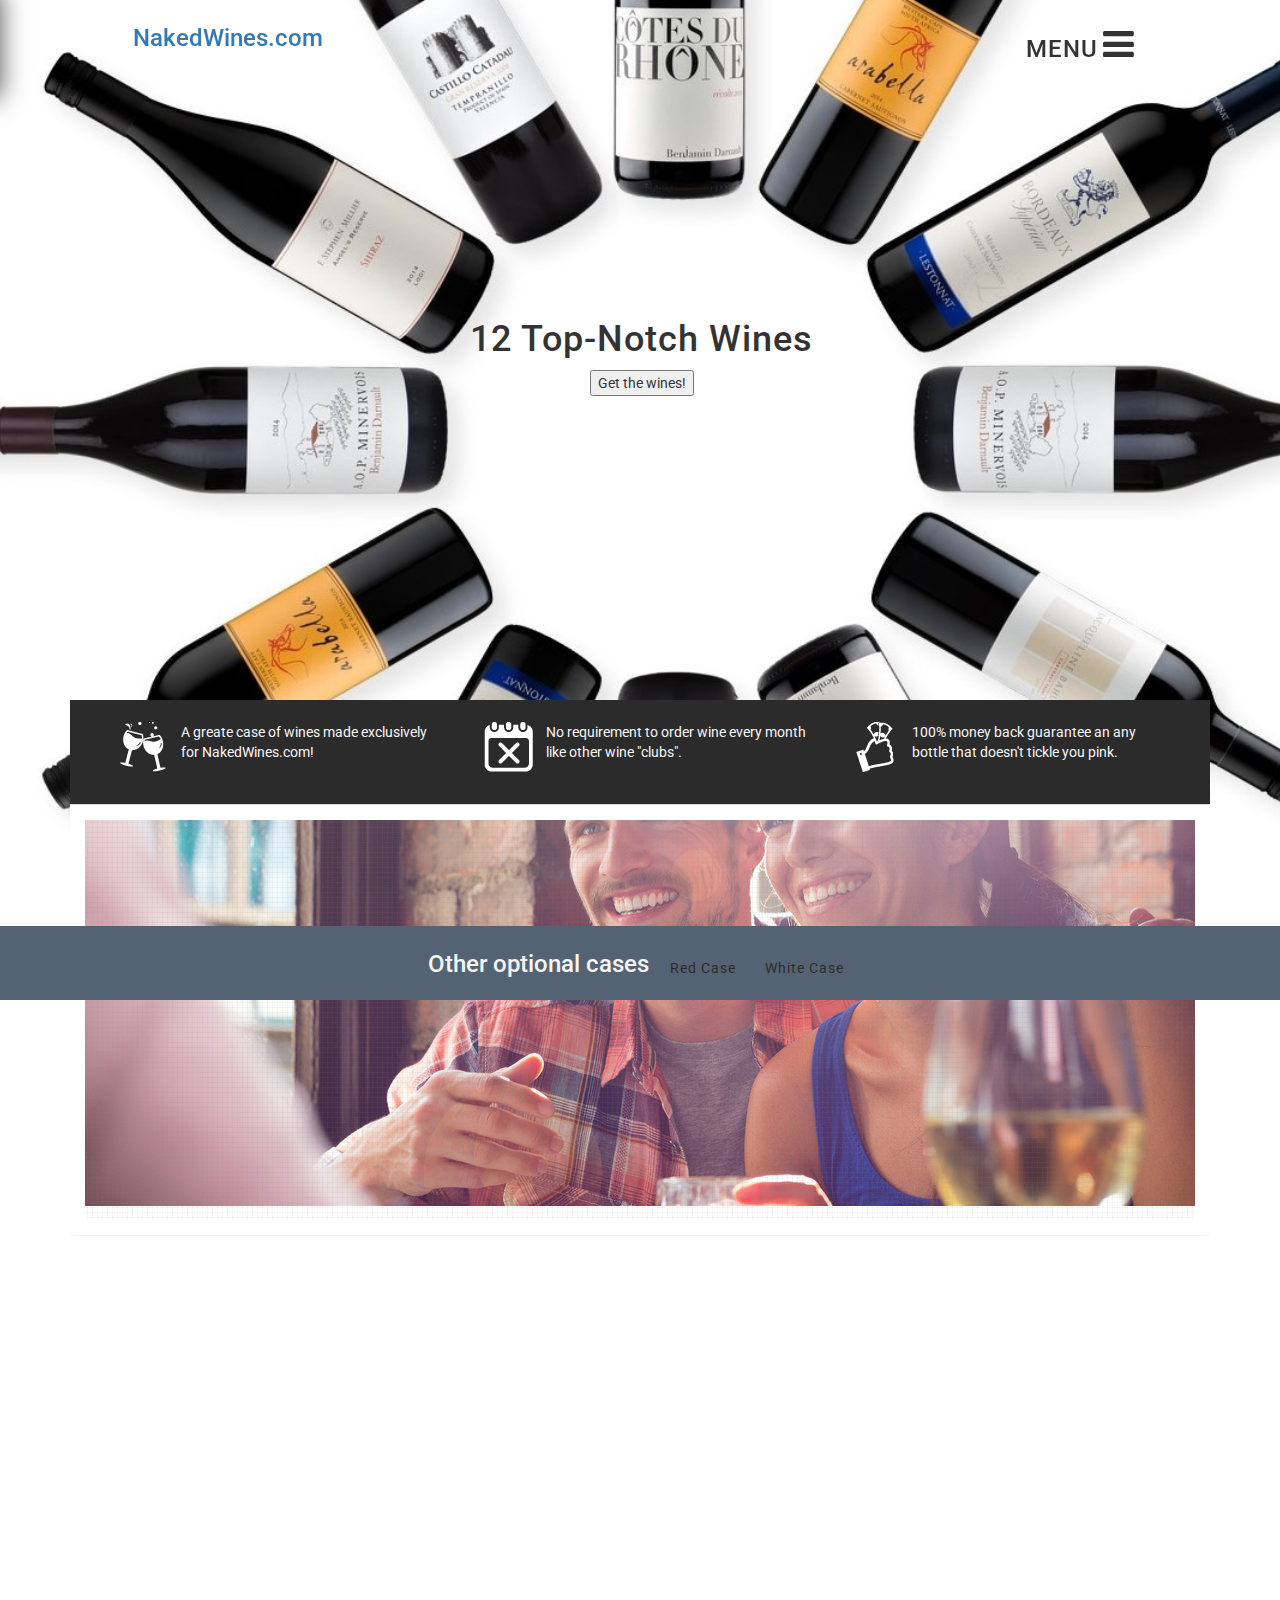
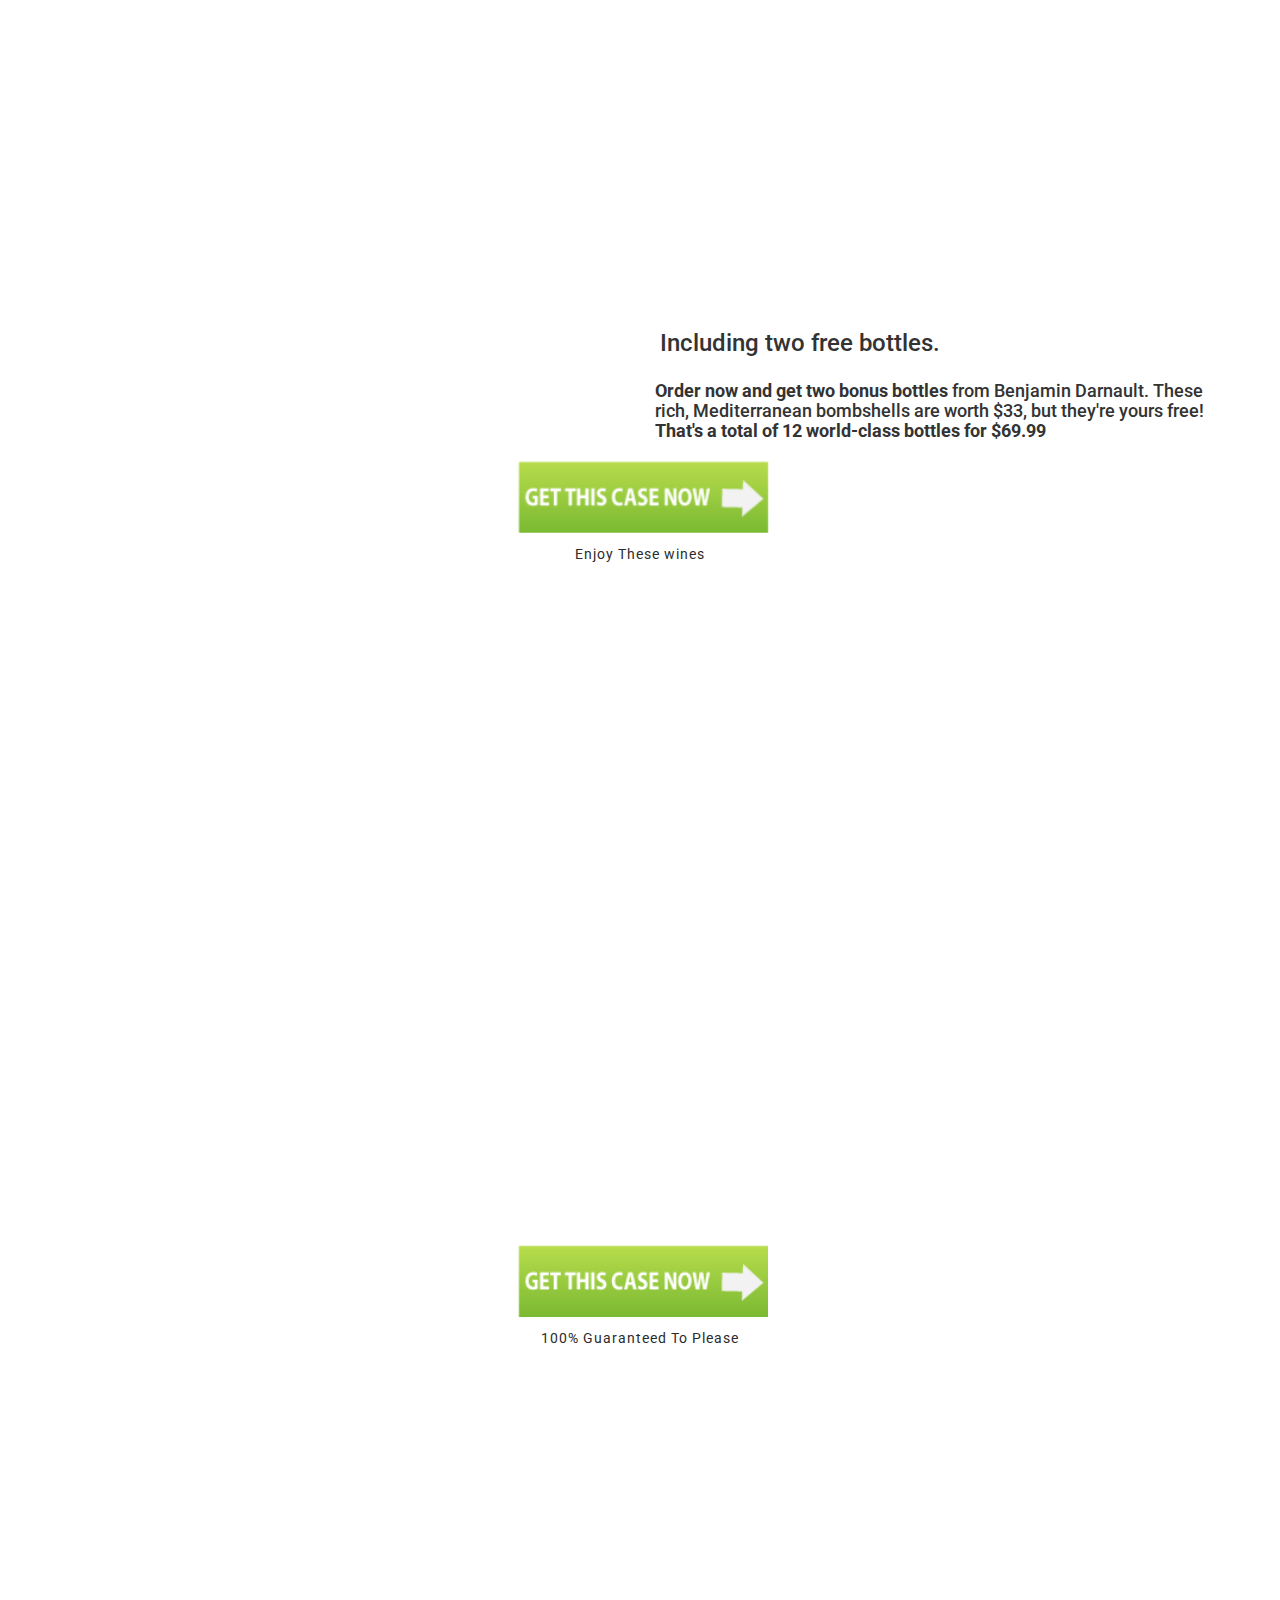
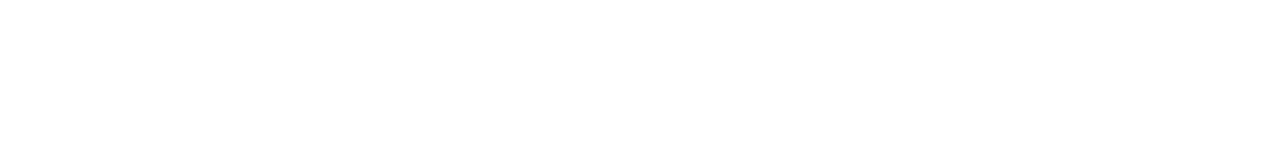
<file: index.html>
<!DOCTYPE html>
<!--[if IE 8]>
<html class="ie ie8"> <![endif]-->
<!--[if IE 9]>
<html class="ie ie9"> <![endif]-->
<!--[if gt IE 9]><!-->
<html lang="en">
<head>
    <meta charset="utf-8">
    <title>NakedWines Responsive Template</title>
    <meta name="description" content="Naked Wines Front End Test">
    <meta name="author" content="www.juliusalvarado.info">
    <!-- Mobile Metas -->
    <meta name="viewport" content="width=device-width, initial-scale=1.0">
    <link href='https://fonts.googleapis.com/css?family=Roboto:400,300,300italic,400italic,500,500italic,700,700italic,900,900italic' rel='stylesheet' type='text/css'>
    <link rel="stylesheet" href="css/style.css">
    <link rel="stylesheet" href="css/bootstrap/less/bootstrap.css">
    <link rel="stylesheet" href="css/fonts/font-awesome/css/font-awesome.css">
    <link rel="stylesheet" href="css/animations.css" media="screen">
    <link rel="stylesheet" href="css/prettyPhoto.css" media="screen">
    <link rel="stylesheet" href="css/jquery.bxslider.css" media="screen">
</head>


<body style="font-family: 'Roboto',serif"><!-- just to super ensure the right font-family -->

<!-- Page Pre-loader -->
<div class="page-mask">
    <div class="page-loader">
        <div class="spinner"></div>
    </div>
</div>

<div id="wines_isotope">

    <!-- 12 wines sub page nav -->
    <nav id="nakedwines-wine-details-nav">
        <div class="nakedwines-nav-container">
            <h2><a href="#section4" class="naked-wines-logo pull-left"><i class="fa fa-arrow-circle-left"></i>The Discovery Mixed Case</a></h2>
            <!-- Animated Buy Button -->
            <div class="top-logo pull-right" style="margin-right: 4%">
                <div class="scrollNormal">
                    <a href="index.html#section5">
                        <img alt="Wines" src="img/nw/nw-buttonbig-update1.png" class="anim-btn-img">
                    </a>
                </div>
                <div class="scrollDown">
                    <a href="index.html#section5">
                        <img alt="Wines" src="img/nw/nw-buttonbig-update2.png">
                    </a>
                </div>
            </div>
        </div>
    </nav>

    <!-- 3) the.12.wines -->
    <section id="section3" class="wine container-fluid">
        <!-- Title -->
        <div class="row">
            <div class="col-md-12 big-title">
                <h2>The 12 Wines</h2>
            </div>
        </div>

        <!-- Wine Filters -->
        <div id="filters">
            <ul class="clearfix">
                <li><a id="all" href="#" data-filter="*" class="active"><h5>All</h5></a></li>
                <li><a href="#" data-filter=".wordpress"><h5>Light Wines</h5></a></li>
                <li><a href="#" data-filter=".jquery"><h5>Dark Wines</h5></a></li>
                <li><a href="#" data-filter=".php"><h5>American</h5></a></li>
                <li><a href="#" data-filter=".css"><h5>French</h5></a></li>
                <li><a href="#" data-filter=".html"><h5>Best Sellers</h5></a></li>
            </ul>
        </div>

        <!-- 12 wine img wrap using isotope plugin -->
        <div id="wine-wrap">

            <!-- wine 0 With PrettyPhoto  -->
            <div class="wine-item one-four wordpress css">
                <div class="img-holder">
                    <img class="img-responsive" src="img/nw/w1-alex.png" alt="">

                    <div class="img-overlay"></div>
                    <div class="overlay-effect">
                        <span class="RoundBg"><a data-gal="prettyPhoto[galname]" href="img/wine/wine1.png"><i class="fa fa-search"></i></a></span>
                        <span class="RoundBg"><a href=""><i class="fa fa-shopping-cart"></i></a></span>
                    </div>
                </div>
                <!-- wine details -->
                <h2><strong>Bordeaux Superior</strong></h2>

                <h3>Bestonnat Bordeaux Superieur 2014</h3>

                <h3><strong>Country</strong> France</h3>

                <h3><strong>Grape</strong> Cabernet & Merlot</h3>

                <h3><strong>Bottle price</strong> $21.99</h3>
            </div>

            <!-- wine 1 With PrettyPhoto  -->
            <div class="wine-item one-four php jquery">
                <div class="img-holder">
                    <img class="img-responsive" src="img/nw/w2-bahue.png" alt="">

                    <div class="img-overlay"></div>
                    <div class="overlay-effect">
                        <span class="RoundBg"><a data-gal="prettyPhoto[galname]" href="img/wine/wine1.png"><i class="fa fa-search"></i></a>
                        </span>
                        <span class="RoundBg"><a href=""><i class="fa fa-shopping-cart"></i></a>
                        </span>
                    </div>
                </div>
                <!-- wine details -->
                <h2><strong>Bordeaux Superior</strong></h2>

                <h3>Bestonnat Bordeaux Superieur 2014</h3>

                <h3><strong>Country</strong> France</h3>

                <h3><strong>Grape</strong> Cabernet & Merlot</h3>

                <h3><strong>Bottle price</strong> $21.99</h3>
            </div>

            <!-- wine 2 With PrettyPhoto  -->
            <div class="wine-item one-four branding css html">
                <div class="img-holder">
                    <img class="img-responsive" src="img/nw/w3-boy-meets-girl.png" alt="">

                    <div class="img-overlay"></div>
                    <div class="overlay-effect">
                        <span class="RoundBg"><a data-gal="prettyPhoto[galname]" href="img/wine/wine1.png"><i class="fa fa-search"></i></a>
                        </span>
                        <span class="RoundBg"><a href=""><i class="fa fa-shopping-cart"></i></a>
                        </span>
                    </div>
                </div>
                <!-- wine details -->
                <h2><strong>Up-and-Coming Prodigy</strong></h2>

                <h3>Bestonnat Bordeaux Superieur 2014</h3>

                <h3><strong>Country</strong> USA</h3>

                <h3><strong>Grape</strong> Cabernet Franc</h3>

                <h3><strong>Bottle price</strong> $17.99</h3>
            </div>

            <!-- wine 3 With PrettyPhoto  -->
            <div class="wine-item one-four branding jquery">
                <div class="img-holder">
                    <img class="img-responsive" src="img/nw/w4-rhones.png" alt="">

                    <div class="img-overlay"></div>
                    <div class="overlay-effect">
                        <span class="RoundBg"><a data-gal="prettyPhoto[galname]" href="img/wine/wine1.png"><i class="fa fa-search"></i></a>
                        </span>
                        <span class="RoundBg"><a href=""><i class="fa fa-shopping-cart"></i></a>
                        </span>
                    </div>
                </div>
                <!-- wine details -->
                <h2><strong>Clean, Crisp California</strong></h2>

                <h3>Bestonnat Bordeaux Superieur 2014</h3>

                <h3><strong>Country</strong> France</h3>

                <h3><strong>Grape</strong> Cabernet & Merlot</h3>

                <h3><strong>Bottle price</strong> $21.99</h3>
            </div>

            <!-- wine 4 With PrettyPhoto  -->
            <div class="wine-item one-four php html css">
                <div class="img-holder">
                    <img class="img-responsive" src="img/nw/w5-minervois.png" alt="">

                    <div class="img-overlay"></div>
                    <div class="overlay-effect">
                        <span class="RoundBg"><a data-gal="prettyPhoto[galname]" href="img/wine/wine1.png"><i class="fa fa-search"></i></a>
                        </span>
                        <span class="RoundBg"><a href=""><i class="fa fa-shopping-cart"></i></a>
                        </span>
                    </div>
                </div>
                <!-- wine details -->
                <h2><strong>Bordeaux Superior</strong></h2>

                <h3>Bestonnat Bordeaux Superieur 2014</h3>

                <h3><strong>Country</strong> France</h3>

                <h3><strong>Grape</strong> Cabernet & Merlot</h3>

                <h3><strong>Bottle price</strong> $21.99</h3>
            </div>

            <!-- wine 5 With PrettyPhoto  -->
            <div class="wine-item one-four wordpress jquery">
                <div class="img-holder">
                    <img class="img-responsive" src="img/nw/w6-millier-shiraz.png" alt="wine">

                    <div class="img-overlay"></div>
                    <div class="overlay-effect">
                        <span class="RoundBg"><a data-gal="prettyPhoto[galname]" href="img/wine/wine1.png"><i class="fa fa-search"></i></a>
                        </span>
                        <span class="RoundBg"><a href=""><i class="fa fa-shopping-cart"></i></a>
                        </span>
                    </div>
                </div>
                <!-- wine details -->
                <h2><strong>Bordeaux Superior</strong></h2>

                <h3>Bestonnat Bordeaux Superieur 2014</h3>

                <h3><strong>Country</strong> France</h3>

                <h3><strong>Grape</strong> Cabernet & Merlot</h3>

                <h3><strong>Bottle price</strong> $21.99</h3>
            </div>

            <!-- wine 6 With PrettyPhoto  -->
            <div class="wine-item one-four css php html jquery">
                <div class="img-holder">
                    <img class="img-responsive" src="img/nw/w7-maltus-bordeaux.png" alt="">

                    <div class="img-overlay"></div>
                    <div class="overlay-effect">
                        <span class="RoundBg"><a data-gal="prettyPhoto[galname]" href="img/wine/wine1.png"><i class="fa fa-search"></i></a>
                        </span>
                        <span class="RoundBg"><a href=""><i class="fa fa-shopping-cart"></i></a>
                        </span>
                    </div>
                </div>
                <!-- wine details -->
                <h2><strong>Bordeaux Superior</strong></h2>

                <h3>Bestonnat Bordeaux Superieur 2014</h3>

                <h3><strong>Country</strong> France</h3>

                <h3><strong>Grape</strong> Cabernet & Merlot</h3>

                <h3><strong>Bottle price</strong> $21.99</h3>
            </div>

            <!-- wine 7 With PrettyPhoto  -->
            <div class="wine-item one-four wordpress php css">
                <div class="img-holder">
                    <img class="img-responsive" src="img/nw/w8-castillo.png" alt="">

                    <div class="img-overlay"></div>
                    <div class="overlay-effect">
                        <span class="RoundBg"><a data-gal="prettyPhoto[galname]" href="img/wine/wine1.png"><i class="fa fa-search"></i></a>
                        </span>
                        <span class="RoundBg"><a href=""><i class="fa fa-shopping-cart"></i></a>
                        </span>
                    </div>
                </div>
                <!-- wine details -->
                <h2><strong>Bordeaux Superior</strong></h2>

                <h3>Bestonnat Bordeaux Superieur 2014</h3>

                <h3><strong>Country</strong> France</h3>

                <h3><strong>Grape</strong> Cabernet & Merlot</h3>

                <h3><strong>Bottle price</strong> $21.99</h3>
            </div>

            <!-- wine 8 With PrettyPhoto  -->
            <div class="wine-item one-four html css">
                <div class="img-holder">
                    <img class="img-responsive" src="img/nw/w5-minervois.png" alt="">

                    <div class="img-overlay"></div>
                    <div class="overlay-effect">
                        <span class="RoundBg"><a data-gal="prettyPhoto[galname]" href="img/wine/wine2.png"><i class="fa fa-search"></i></a>
                        </span>
                        <span class="RoundBg"><a href=""><i class="fa fa-shopping-cart"></i></a>
                        </span>
                    </div>
                </div>
                <!-- wine details -->
                <h2><strong>Bordeaux Superior</strong></h2>

                <h3>Bestonnat Bordeaux Superieur 2014</h3>

                <h3><strong>Country</strong> France</h3>

                <h3><strong>Grape</strong> Cabernet & Merlot</h3>

                <h3><strong>Bottle price</strong> $21.99</h3>
            </div>

            <!-- wine 9 With PrettyPhoto  -->
            <div class="wine-item one-four wordpress jquery">
                <div class="img-holder">
                    <img class="img-responsive" src="img/nw/w6-millier-shiraz.png" alt="wine">

                    <div class="img-overlay"></div>
                    <div class="overlay-effect">
                        <span class="RoundBg"><a data-gal="prettyPhoto[galname]" href="img/wine/wine2.png"><i class="fa fa-search"></i></a>
                        </span>
                        <span class="RoundBg"><a href=""><i class="fa fa-shopping-cart"></i></a>
                        </span>
                    </div>
                </div>
                <!-- wine details -->
                <h2><strong>Bordeaux Superior</strong></h2>

                <h3>Bestonnat Bordeaux Superieur 2014</h3>

                <h3><strong>Country</strong> France</h3>

                <h3><strong>Grape</strong> Cabernet & Merlot</h3>

                <h3><strong>Bottle price</strong> $21.99</h3>
            </div>

            <!-- wine 10 With PrettyPhoto  -->
            <div class="wine-item one-four html jquery">
                <div class="img-holder">
                    <img class="img-responsive" src="img/nw/w7-maltus-bordeaux.png" alt="">

                    <div class="img-overlay"></div>
                    <div class="overlay-effect">
                        <span class="RoundBg"><a data-gal="prettyPhoto[galname]" href="img/wine/wine2.png"><i class="fa fa-search"></i></a>
                        </span>
                        <span class="RoundBg"><a href=""><i class="fa fa-shopping-cart"></i></a>
                        </span>
                    </div>
                </div>
                <!-- wine details -->
                <h2><strong>Bordeaux Superior</strong></h2>

                <h3>Bestonnat Bordeaux Superieur 2014</h3>

                <h3><strong>Country</strong> France</h3>

                <h3><strong>Grape</strong> Cabernet & Merlot</h3>

                <h3><strong>Bottle price</strong> $21.99</h3>
            </div>

            <!-- wine 11 With PrettyPhoto  -->
            <div class="wine-item one-four wordpress jquery ">
                <div class="img-holder">
                    <img class="img-responsive" src="img/nw/w8-castillo.png" alt="">

                    <div class="img-overlay"></div>
                    <div class="overlay-effect">
                        <span class="RoundBg"><a data-gal="prettyPhoto[galname]" href="img/wine/wine1.png"><i class="fa fa-search"></i></a>
                        </span>
                        <span class="RoundBg"><a href=""><i class="fa fa-shopping-cart"></i></a>
                        </span>
                    </div>
                </div>
                <!-- wine details -->
                <h2><strong>Bordeaux Superior</strong></h2>

                <h3>Bestonnat Bordeaux Superieur 2014</h3>

                <h3><strong>Country</strong> France</h3>

                <h3><strong>Grape</strong> Cabernet & Merlot</h3>

                <h3><strong>Bottle price</strong> $21.99</h3>
            </div>
        </div>
    </section>
</div>

<!-- Bootstrap Modal -->
<div class="modal fade" id="myModal" tabindex="-1" role="dialog" aria-labelledby="myModalLabel" style="z-index:1402">
    <div class="modal-dialog" role="document">
        <div class="modal-content">
            <div class="modal-header">
                <button type="button" class="close" data-dismiss="modal" aria-label="Close"><span aria-hidden="true">&times;</span></button>
                <h4 class="modal-title" id="myModalLabel">Modal title</h4>
            </div>
            <div class="modal-body">
                <p>
                    <span>Lorem ipsum dolor sit amet, consectetur adipisicing elit. Autem consequuntur dolores doloribus, ea ex expedita fugiat iste maiores officiis sunt? Delectus dolorum ipsum necessitatibus reiciendis. Cum deleniti exercitationem expedita quisquam?</span><span>Consequuntur culpa deserunt eaque eius eligendi illo pariatur possimus provident repellat tempora! Debitis minus nobis quaerat quidem sequi sint. Ad distinctio eligendi inventore magni mollitia, nulla omnis similique voluptate voluptatibus.</span><span>Dicta ex nulla, quaerat quia quibusdam quis sint unde! Aspernatur consectetur debitis eligendi eos libero porro possimus tempore, veniam. A ad alias dolorum excepturi in incidunt laborum perspiciatis repellat vitae.</span><span>Ab consequatur, corporis dolore eos fugiat itaque nesciunt nobis pariatur quibusdam velit, veritatis voluptate? Amet debitis earum, et fugiat laborum maiores perferendis possimus quae quaerat quo ratione sed sit voluptate.</span>
                </p>
                <p>
                    <span>Lorem ipsum dolor sit amet, consectetur adipisicing elit. Autem consequuntur dolores doloribus, ea ex expedita fugiat iste maiores officiis sunt? Delectus dolorum ipsum necessitatibus reiciendis. Cum deleniti exercitationem expedita quisquam?</span><span>Consequuntur culpa deserunt eaque eius eligendi illo pariatur possimus provident repellat tempora! Debitis minus nobis quaerat quidem sequi sint. Ad distinctio eligendi inventore magni mollitia, nulla omnis similique voluptate voluptatibus.</span><span>Dicta ex nulla, quaerat quia quibusdam quis sint unde! Aspernatur consectetur debitis eligendi eos libero porro possimus tempore, veniam. A ad alias dolorum excepturi in incidunt laborum perspiciatis repellat vitae.</span><span>Ab consequatur, corporis dolore eos fugiat itaque nesciunt nobis pariatur quibusdam velit, veritatis voluptate? Amet debitis earum, et fugiat laborum maiores perferendis possimus quae quaerat quo ratione sed sit voluptate.</span>
                </p>
            </div>
            <div class="modal-footer">
                <button type="button" class="btn btn-default" data-dismiss="modal">Close</button>
            </div>
        </div>
    </div>
</div>

<!-- wrapper set for jQuery code -->
<div id="naked_wines">

    <!-- main page nav -->
    <nav id="nakedwines-nav">
        <div class="nakedwines-nav-container">
            <h3><a href="http://www.nakedwines.com" class="naked-wines-logo pull-left">NakedWines.com</a></h3>
            <button id="nakedwines-menu-btn" class="btn btn-lg pull-right"><h3>MENU</h3><i class="fa fa-bars fa-2x"></i></button>
        </div>
    </nav>
    <!-- menu that'll animate in from right -->
    <div id="nakedwines-menu">

        <ul class="nav nav-pills nav-stacked center-block" style="margin-top: 4%">
            <li role="presentation" class="active"><a href="#">Proto 2</a></li>
            <li role="presentation"><a href="#">Login</a></li>
            <li role="presentation"><a href="#">Enter Main Site</a></li>
            <li role="presentation"><a href="#">Join Waiting List</a></li>
        </ul>
    </div>

    <!-- The Landing -->
    <section class="container nwland">
        <div class="landing-img">
            <img src="img/nw/bottles-circle-red-2-2.jpg" alt="landing img">
        </div>

        <article class="landing-front-text">
            <div class="landing-text">
                <h1>12 Top-Notch Wines</h1>
                <button>Get the wines!</button>
            </div>
        </article>
    </section>

    <!-- 1) we.guarantee.sec -->
    <section class="container guarantee">
        <div class="panel panel-default">
            <div class="panel-heading">
                <div class="row sales-pitch-row">
                    <div class="col-lg-4 col-md-4 col-sm-4 col-xs-12 wow fadeIn h60px">
                        <div class="service-box">
                            <div class="service-icon">
                                <img src="img/nw/wines.png" alt="wines">
                            </div>
                            <div class="service-box-content">
                                <p>A greate case of wines made exclusively for NakedWines.com!</p>
                            </div>
                        </div>
                    </div>
                    <div class="col-lg-4 col-md-4 col-sm-4 col-xs-12 wow fadeIn h60px">
                        <div class="service-box">
                            <div class="service-icon">
                                <img src="img/nw/calendar.png" alt="cal">
                            </div>
                            <div class="service-box-content">
                                <p>No requirement to order wine every month like other wine "clubs".</p>
                            </div>
                        </div>
                    </div>
                    <div class="col-lg-4 col-md-4 col-sm-4 col-xs-12 wow fadeIn h60px">
                        <div class="service-box">
                            <div class="service-icon">
                                <img src="img/nw/moneyback.png" alt="">
                            </div>
                            <div class="service-box-content">
                                <p>100% money back guarantee an any bottle that doesn't tickle you pink.</p>
                            </div>
                        </div>
                    </div>
                </div>
            </div>
            <div class="panel-body" style="height: 95%">
                <!-- 1) we.guarantee.sec -->
                <section id="section1" class="gaurantee">
                    <div class="testimonial-wrap" style="height: 100%">
                        <div class="texture-layer" style="height: 86%">
                            <div class="container">
                                <!-- header and paragraph sales pitch -->
                                <div class="row">
                                    <div class="col-md-5 light wow bounceIn">
                                        <h2>We guarantee you'll love these wines</h2>
                                    </div>

                                    <div class="clearfix"></div>

                                    <div class="col-md-5 sub-title light wow slideInRight">
                                        <h3>1-Lorem ipsum dolor sit amet, consectetur adipisicing elit. Accusantium aliquam
                                            architecto
                                            cupiditate deleniti excepturi nostrum officiis. Dolorem harum hic magnam maiores, quidem
                                            veniam. Commodi ducimus, eligendi eum fugiat laboriosam nobis?
                                        </h3>

                                        <div style="margin-top:20px"></div><!-- for a little extra breathing room -->
                                        <div class="align-center">
                                            <!-- Animated Buy Button -->
                                            <div class="top-logo">
                                                <div class="scrollNormal">
                                                    <a href="#section5">
                                                        <img alt="Wines" src="img/nw/nw-buttonbig-update1.png" class="anim-btn-img">
                                                    </a>
                                                </div>
                                                <div class="scrollDown">
                                                    <a href="#section5">
                                                        <img alt="Wines" src="img/nw/nw-buttonbig-update2.png">
                                                    </a>
                                                </div>
                                            </div>
                                            <a href="wines12page.html" class="btn btn-1 img-btn">Enjoy 12 Bottles</a>
                                        </div>
                                    </div>
                                </div>


                            </div>
                        </div>
                    </div>
                </section>
            </div>
        </div>
    </section>

    <!-- 2) probably.wondering.sec -->
    <section id="section2" class="services">
        <div class="service-wrap">
            <div class="container">
                <!-- 2-column row -->
                <div class="row">
                    <!-- column 1 -->
                    <div class="col-lg-6 col-md-6 col-sm-6 col-xs-12 wow bounceInLeft">
                        <h1>So, you're probably wondering... What's the catch?</h1>

                        <h3>I know once you've tried our wines and our service, you'll want to come back. The wine is
                            too good to miss and we have a great way of connecting you and the winemaker that makes us
                            different than every other wine company out there.</h3>

                        <h3>But I also know that you hadn't heard of our wines because they're all exclusively made for
                            our customers. I need to give you a very good reason to give them that first shot</h3>

                        <h2><strong>I guarantee you'l love these wines.</strong></h2>

                        <h3>You and I are naturally curious, so you can't pass this up. I invite you to add this case to
                            your basket right now and get a case of amazing wines delivered to your door</h3>
                    </div>
                    <!-- column 2 -->
                    <div class="col-lg-6 col-md-6 col-sm-6 col-xs-12">
                        <img src="img/nw/free-bottles.png" alt="free bottles" class="wow bounceInRight">
                        <h3>Including two free bottles.</h3>

                        <h4><strong>Order now and get two bonus bottles</strong> from Benjamin Darnault. These rich,
                            Mediterranean bombshells are worth $33, but they're yours free! <strong>That's a total of 12
                                world-class bottles for $69.99</strong></h4>
                    </div>
                </div>

                <div class="slide-content">
                    <div class="align-center">
                        <!-- Animated Buy Button -->
                        <div class="top-logo">
                            <div class="scrollNormal">
                                <a href="#section5">
                                    <img alt="Wines" src="img/nw/nw-buttonbig-update1.png" class="anim-btn-img">
                                </a>
                            </div>
                            <div class="scrollDown">
                                <a href="#section5">
                                    <img alt="Wines" src="img/nw/nw-buttonbig-update2.png">
                                </a>
                            </div>
                        </div>
                        <a href="wines12page.html" class="btn btn-1 img-btn">Enjoy These wines</a>
                    </div>
                </div>
            </div>
        </div>
    </section>

    <!-- 4) made.exclusively.for.NakedWines.sec -->
    <section id="section4" class="pricing">
        <div class="container">
            <div class="row flat">

                <div class="row">
                    <div class="gradient-bg"></div>
                    <!-- barrel tree img column -->
                    <div class="col-lg-3 col-md-3 col-sm-6 col-xs-12 wow fadeInDown">
                        <img src="img/nw/what-in-the-case.jpg" alt="in case">
                    </div>
                    <!-- made exclusively paragraph -->
                    <div class="col-lg-6 col-md-6 col-sm-6 col-xs-12 col-lg-offset-3 col-md-offset-3 wow fadeInRight">
                        <h3>Every wine in this case is made exclusively for NakedWines.com by a talented independent
                            winemaker. Thousands of wine drinkers like you have rated the wines and said they'd buy them
                            again - </h3>

                        <h3>they're guaranteed to tickle your tastebuds.</h3>
                        <h4 id="z12wines">What's in the case <i class="fa fa-arrow-circle-o-right"></i></h4>
                    </div>
                </div>
            </div>

            <div class="row" style="margin-top:30px">
                <div class="col-md-12 big-title wow bounceIn">
                    <h2>Your wine is waiting.</h2>
                </div>

                <div class="clearfix"></div>

                <!-- Animated Buy Button -->
                <div class="slide-content">
                    <div class="align-center">
                        <!-- Animated Buy Button -->
                        <div class="top-logo">
                            <div class="scrollNormal">
                                <a href="#section5">
                                    <img alt="Wines" src="img/nw/nw-buttonbig-update1.png" class="anim-btn-img">
                                </a>
                            </div>
                            <div class="scrollDown">
                                <a href="#section5">
                                    <img alt="Wines" src="img/nw/nw-buttonbig-update2.png">
                                </a>
                            </div>
                        </div>
                        <a href="wines12page.html" class="btn btn-1 img-btn">100% Guaranteed To Please</a>
                    </div>
                </div>


                <div class="col-md-12 sub-title text-center wow slideInRight">
                    <p type="button"data-toggle="modal" data-target="#myModal" style="cursor: pointer">
                        <small>Terms and Conditions Apply</small>
                    </p>
                </div>
            </div>
        </div>
    </section>

    <!-- 5) fake.purchase.form.sec -->
    <section id="section5" class="contacts">
        <!-- fake purchase form -->
        <div class="contact-form">
            <div class="container">
                <!-- Title row -->
                <div class="row">
                    <div class="col-md-12 big-title wow bounceIn">
                        <h2>Buy</h2>
                    </div>

                    <div class="clearfix"></div>

                    <div class="col-md-12 sub-title text-center wow slideInRight">
                        <h3>These superb wines will be on their way soon.</h3>
                    </div>
                </div>

                <!-- Form element row -->
                <div class="row text-center">
                    <div class="col-md-2"></div>
                    <div class="col-md-8">
                        <form>
                            <fieldset>
                                <div class="row">
                                    <div class="col-lg-6 col-md-6 col-sm-6 col-xs-12 wow fadeInLeft">
                                        <div class="row">
                                            <div class="col-md-12">
                                                <input class="form-control" id="name" name="name" type="text" placeholder="Name" value="" required>
                                            </div>
                                            <div class="col-md-12">
                                                <input class="form-control" type="email" id="email" name="email" placeholder="Address" value="" required>
                                            </div>
                                            <div class="col-md-12">
                                                <input class="form-control" type="text" id="subject" name="subject" placeholder="Card#" value="" required>
                                            </div>
                                        </div>
                                    </div>
                                </div>
                            </fieldset>
                        </form>
                    </div>
                    <div class="col-md-2"></div>
                </div>
            </div>
        </div>
    </section>


    <footer class="footer-wrap text-center">
        <div class="container footer-case-option">
            <h3 style="color: whitesmoke">Other optional cases</h3>
            <span class="btn btn-3 img-btn">Red Case</span>
            <span class="btn btn-3 img-btn">White Case</span>
        </div>
    </footer>

    <!-- Scroll To Top Fixed Button -->
    <a href="#" class="scrollup"><i class="fa fa-arrow-circle-o-up"></i></a>

</div><!-- end of id="naked_wines -->

<script src="js/jquery.min.js"></script>
<script src="js/bootstrap.min.js"></script>
<script src="js/jquery.wait.js"></script>
<script src="js/jquery.sticky.js"></script>
<script src="js/jquery.parallax.js"></script>
<script src="js/jquery.hparallax.js"></script>
<script src="js/modernizr-2.6.2.min.js"></script>
<script src="js/jquery.isotope.js"></script>
<script src="js/jquery.prettyPhoto.js"></script>
<script src="js/jquery.bxslider.min.js"></script>

<script src="js/wow.js"></script>
<script src="js/custom.js"></script>
</body>
</html>
</file>
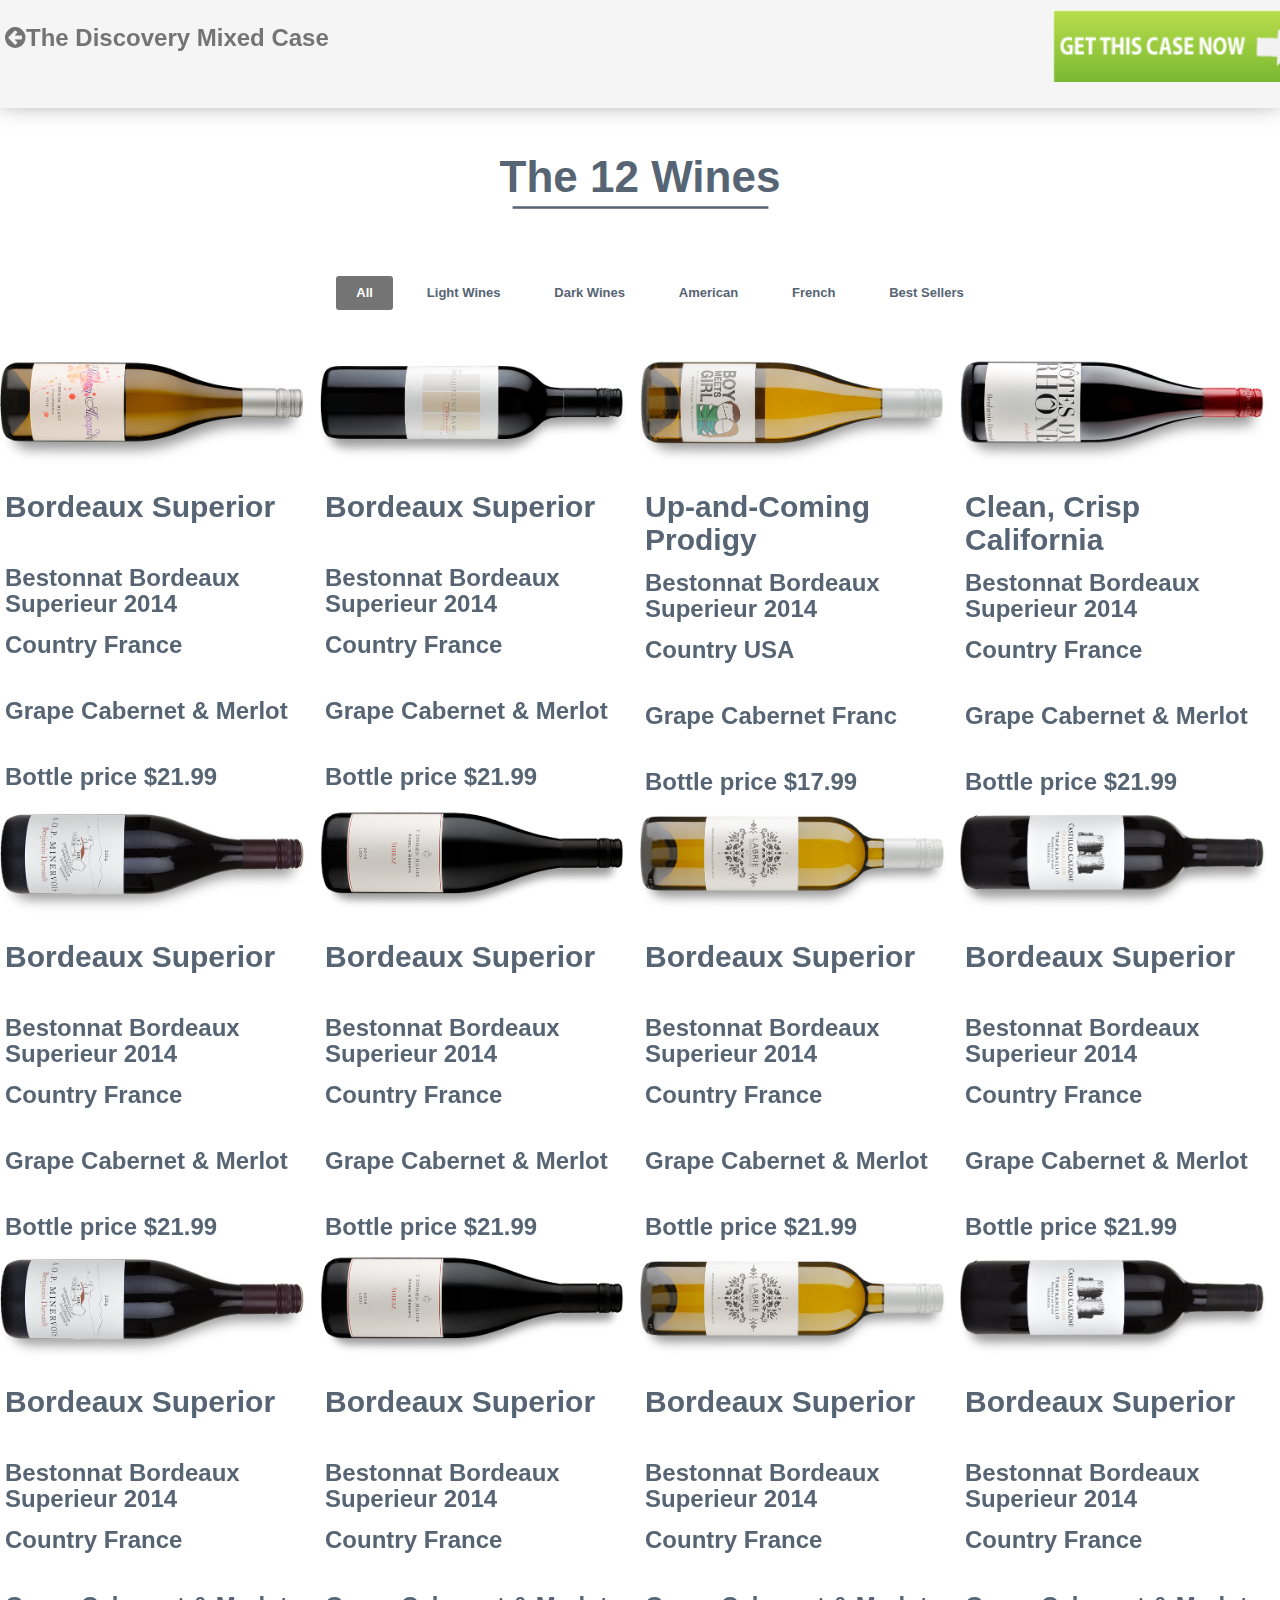
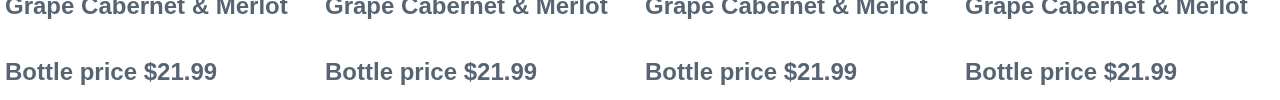
<file: wines12page.html>
<!DOCTYPE html>
<!--[if IE 8]>
<html class="ie ie8"> <![endif]-->
<!--[if IE 9]>
<html class="ie ie9"> <![endif]-->
<!--[if gt IE 9]><!-->
<html> <!--<![endif]-->
<head>
    <meta charset="utf-8">
    <title>NakedWines Responsive Template</title>
    <meta name="description" content="Naked Wines Front End Test">
    <meta name="author" content="www.juliusalvarado.info">
    <!-- Mobile Metas -->
    <meta name="viewport" content="width=device-width, initial-scale=1.0">

    <!-- Library CSS -->
    <link rel="stylesheet" href="css/bootstrap.min.css">
    <link rel="stylesheet" href="css/bootstrap-theme.min.css">
    <link rel="stylesheet" href="css/fonts/font-awesome/css/font-awesome.css">
    <!--<link rel="stylesheet" href="css/animations.css" media="screen">-->
    <link rel="stylesheet" href="css/prettyPhoto.css" media="screen">
    <!--<link rel="stylesheet" href="css/jquery.bxslider.css" media="screen">-->

    <!-- Theme CSS -->
    <link rel="stylesheet" href="css/style.css">
    <!--<link rel="stylesheet" href="css/global.css">-->
    <!--<link rel="stylesheet" href="css/testanims.css">-->

    <!-- Skin -->
    <link rel="stylesheet" href="css/colors/gray.css" class="colors">

    <!-- Favicons -->
    <link rel="shortcut icon" href="img/ico/favicon.ico">
    <!-- The HTML5 shim, for IE6-8 support of HTML5 elements -->
    <!--[if lt IE 9]>
    <script src="//html5shim.googlecode.com/svn/trunk/html5.js"></script>
    <script src="js/respond.min.js"></script>
    <![endif]-->
    <!--[if IE]>
    <link rel="stylesheet" href="css/ie.css">
    <![endif]-->
</head>


<body>

<div id="wine_isotope" class="wrap">

    <!-- 12 wines sub page nav -->
    <nav id="nakedwines-wine-details-nav">
        <div class="nakedwines-nav-container">
            <h3><a href="index.html#section4" class="naked-wines-logo pull-left"><i class="fa fa-arrow-circle-left"></i>The Discovery Mixed Case</a></h3>
            <!-- Animated Buy Button -->
            <div class="top-logo pull-right">
                <div class="scrollNormal">
                    <a href="index.html#section5">
                        <img alt="Wines" src="img/nw/nw-buttonbig-update1.png" class="anim-btn-img">
                    </a>
                </div>
                <div class="scrollDown">
                    <a href="index.html#section5">
                        <img alt="Wines" src="img/nw/nw-buttonbig-update2.png">
                    </a>
                </div>
            </div>
        </div>
    </nav>

    <!-- 3) the.12.wines -->
    <section id="section3" class="wine">
        <!-- Title -->
        <div class="row">
            <div class="col-md-12 big-title wow bounceIn">
                <h2>The 12 Wines</h2>
            </div>
        </div>

        <!-- Wine Filters -->
        <div id="filters" class="wow fadeInLeft">
            <ul class="clearfix">
                <li><a id="all" href="#" data-filter="*" class="active"><h5>All</h5></a></li>
                <li><a href="#" data-filter=".wordpress"><h5>Light Wines</h5></a></li>
                <li><a href="#" data-filter=".jquery"><h5>Dark Wines</h5></a></li>
                <li><a href="#" data-filter=".php"><h5>American</h5></a></li>
                <li><a href="#" data-filter=".css"><h5>French</h5></a></li>
                <li><a href="#" data-filter=".html"><h5>Best Sellers</h5></a></li>
            </ul>
        </div>

        <!-- 12 wine img wrap using isotope plugin -->
        <div id="wine-wrap">

            <!-- wine 0 With PrettyPhoto  -->
            <div class="wine-item one-four wordpress css">
                <div class="img-holder">
                    <img class="img-responsive" src="img/nw/w1-alex.png" alt="">

                    <div class="img-overlay"></div>
                    <div class="overlay-effect">
                        <span class="RoundBg"><a data-gal="prettyPhoto[galname]" href="img/wine/wine1.png"><i class="fa fa-search"></i></a></span>
                        <span class="RoundBg"><a href=""><i class="fa fa-shopping-cart"></i></a></span>
                    </div>
                </div>
                <!-- wine details -->
                <h2><strong>Bordeaux Superior</strong></h2>

                <h3>Bestonnat Bordeaux Superieur 2014</h3>

                <h3><strong>Country</strong> France</h3>

                <h3><strong>Grape</strong> Cabernet & Merlot</h3>

                <h3><strong>Bottle price</strong> $21.99</h3>
            </div>

            <!-- wine 1 With PrettyPhoto  -->
            <div class="wine-item one-four php jquery">
                <div class="img-holder">
                    <img class="img-responsive" src="img/nw/w2-bahue.png" alt="">

                    <div class="img-overlay"></div>
                    <div class="overlay-effect">
                        <span class="RoundBg"><a data-gal="prettyPhoto[galname]" href="img/wine/wine1.png"><i class="fa fa-search"></i></a>
                        </span>
                        <span class="RoundBg"><a href=""><i class="fa fa-shopping-cart"></i></a>
                        </span>
                    </div>
                </div>
                <!-- wine details -->
                <h2><strong>Bordeaux Superior</strong></h2>

                <h3>Bestonnat Bordeaux Superieur 2014</h3>

                <h3><strong>Country</strong> France</h3>

                <h3><strong>Grape</strong> Cabernet & Merlot</h3>

                <h3><strong>Bottle price</strong> $21.99</h3>
            </div>

            <!-- wine 2 With PrettyPhoto  -->
            <div class="wine-item one-four branding css html">
                <div class="img-holder">
                    <img class="img-responsive" src="img/nw/w3-boy-meets-girl.png" alt="">

                    <div class="img-overlay"></div>
                    <div class="overlay-effect">
                        <span class="RoundBg"><a data-gal="prettyPhoto[galname]" href="img/wine/wine1.png"><i class="fa fa-search"></i></a>
                        </span>
                        <span class="RoundBg"><a href=""><i class="fa fa-shopping-cart"></i></a>
                        </span>
                    </div>
                </div>
                <!-- wine details -->
                <h2><strong>Up-and-Coming Prodigy</strong></h2>

                <h3>Bestonnat Bordeaux Superieur 2014</h3>

                <h3><strong>Country</strong> USA</h3>

                <h3><strong>Grape</strong> Cabernet Franc</h3>

                <h3><strong>Bottle price</strong> $17.99</h3>
            </div>

            <!-- wine 3 With PrettyPhoto  -->
            <div class="wine-item one-four branding jquery">
                <div class="img-holder">
                    <img class="img-responsive" src="img/nw/w4-rhones.png" alt="">

                    <div class="img-overlay"></div>
                    <div class="overlay-effect">
                        <span class="RoundBg"><a data-gal="prettyPhoto[galname]" href="img/wine/wine1.png"><i class="fa fa-search"></i></a>
                        </span>
                        <span class="RoundBg"><a href=""><i class="fa fa-shopping-cart"></i></a>
                        </span>
                    </div>
                </div>
                <!-- wine details -->
                <h2><strong>Clean, Crisp California</strong></h2>

                <h3>Bestonnat Bordeaux Superieur 2014</h3>

                <h3><strong>Country</strong> France</h3>

                <h3><strong>Grape</strong> Cabernet & Merlot</h3>

                <h3><strong>Bottle price</strong> $21.99</h3>
            </div>

            <!-- wine 4 With PrettyPhoto  -->
            <div class="wine-item one-four php html css">
                <div class="img-holder">
                    <img class="img-responsive" src="img/nw/w5-minervois.png" alt="">

                    <div class="img-overlay"></div>
                    <div class="overlay-effect">
                        <span class="RoundBg"><a data-gal="prettyPhoto[galname]" href="img/wine/wine1.png"><i class="fa fa-search"></i></a>
                        </span>
                        <span class="RoundBg"><a href=""><i class="fa fa-shopping-cart"></i></a>
                        </span>
                    </div>
                </div>
                <!-- wine details -->
                <h2><strong>Bordeaux Superior</strong></h2>

                <h3>Bestonnat Bordeaux Superieur 2014</h3>

                <h3><strong>Country</strong> France</h3>

                <h3><strong>Grape</strong> Cabernet & Merlot</h3>

                <h3><strong>Bottle price</strong> $21.99</h3>
            </div>

            <!-- wine 5 With PrettyPhoto  -->
            <div class="wine-item one-four wordpress jquery">
                <div class="img-holder">
                    <img class="img-responsive" src="img/nw/w6-millier-shiraz.png" alt="wine">

                    <div class="img-overlay"></div>
                    <div class="overlay-effect">
                        <span class="RoundBg"><a data-gal="prettyPhoto[galname]" href="img/wine/wine1.png"><i class="fa fa-search"></i></a>
                        </span>
                        <span class="RoundBg"><a href=""><i class="fa fa-shopping-cart"></i></a>
                        </span>
                    </div>
                </div>
                <!-- wine details -->
                <h2><strong>Bordeaux Superior</strong></h2>

                <h3>Bestonnat Bordeaux Superieur 2014</h3>

                <h3><strong>Country</strong> France</h3>

                <h3><strong>Grape</strong> Cabernet & Merlot</h3>

                <h3><strong>Bottle price</strong> $21.99</h3>
            </div>

            <!-- wine 6 With PrettyPhoto  -->
            <div class="wine-item one-four css php html jquery">
                <div class="img-holder">
                    <img class="img-responsive" src="img/nw/w7-maltus-bordeaux.png" alt="">

                    <div class="img-overlay"></div>
                    <div class="overlay-effect">
                        <span class="RoundBg"><a data-gal="prettyPhoto[galname]" href="img/wine/wine1.png"><i class="fa fa-search"></i></a>
                        </span>
                        <span class="RoundBg"><a href=""><i class="fa fa-shopping-cart"></i></a>
                        </span>
                    </div>
                </div>
                <!-- wine details -->
                <h2><strong>Bordeaux Superior</strong></h2>

                <h3>Bestonnat Bordeaux Superieur 2014</h3>

                <h3><strong>Country</strong> France</h3>

                <h3><strong>Grape</strong> Cabernet & Merlot</h3>

                <h3><strong>Bottle price</strong> $21.99</h3>
            </div>

            <!-- wine 7 With PrettyPhoto  -->
            <div class="wine-item one-four wordpress php css">
                <div class="img-holder">
                    <img class="img-responsive" src="img/nw/w8-castillo.png" alt="">

                    <div class="img-overlay"></div>
                    <div class="overlay-effect">
                        <span class="RoundBg"><a data-gal="prettyPhoto[galname]" href="img/wine/wine1.png"><i class="fa fa-search"></i></a>
                        </span>
                        <span class="RoundBg"><a href=""><i class="fa fa-shopping-cart"></i></a>
                        </span>
                    </div>
                </div>
                <!-- wine details -->
                <h2><strong>Bordeaux Superior</strong></h2>

                <h3>Bestonnat Bordeaux Superieur 2014</h3>

                <h3><strong>Country</strong> France</h3>

                <h3><strong>Grape</strong> Cabernet & Merlot</h3>

                <h3><strong>Bottle price</strong> $21.99</h3>
            </div>

            <!-- wine 8 With PrettyPhoto  -->
            <div class="wine-item one-four html css">
                <div class="img-holder">
                    <img class="img-responsive" src="img/nw/w5-minervois.png" alt="">

                    <div class="img-overlay"></div>
                    <div class="overlay-effect">
                        <span class="RoundBg"><a data-gal="prettyPhoto[galname]" href="img/wine/wine2.png"><i class="fa fa-search"></i></a>
                        </span>
                        <span class="RoundBg"><a href=""><i class="fa fa-shopping-cart"></i></a>
                        </span>
                    </div>
                </div>
                <!-- wine details -->
                <h2><strong>Bordeaux Superior</strong></h2>

                <h3>Bestonnat Bordeaux Superieur 2014</h3>

                <h3><strong>Country</strong> France</h3>

                <h3><strong>Grape</strong> Cabernet & Merlot</h3>

                <h3><strong>Bottle price</strong> $21.99</h3>
            </div>

            <!-- wine 9 With PrettyPhoto  -->
            <div class="wine-item one-four wordpress jquery">
                <div class="img-holder">
                    <img class="img-responsive" src="img/nw/w6-millier-shiraz.png" alt="wine">

                    <div class="img-overlay"></div>
                    <div class="overlay-effect">
                        <span class="RoundBg"><a data-gal="prettyPhoto[galname]" href="img/wine/wine2.png"><i class="fa fa-search"></i></a>
                        </span>
                        <span class="RoundBg"><a href=""><i class="fa fa-shopping-cart"></i></a>
                        </span>
                    </div>
                </div>
                <!-- wine details -->
                <h2><strong>Bordeaux Superior</strong></h2>

                <h3>Bestonnat Bordeaux Superieur 2014</h3>

                <h3><strong>Country</strong> France</h3>

                <h3><strong>Grape</strong> Cabernet & Merlot</h3>

                <h3><strong>Bottle price</strong> $21.99</h3>
            </div>

            <!-- wine 10 With PrettyPhoto  -->
            <div class="wine-item one-four html jquery">
                <div class="img-holder">
                    <img class="img-responsive" src="img/nw/w7-maltus-bordeaux.png" alt="">

                    <div class="img-overlay"></div>
                    <div class="overlay-effect">
                        <span class="RoundBg"><a data-gal="prettyPhoto[galname]" href="img/wine/wine2.png"><i class="fa fa-search"></i></a>
                        </span>
                        <span class="RoundBg"><a href=""><i class="fa fa-shopping-cart"></i></a>
                        </span>
                    </div>
                </div>
                <!-- wine details -->
                <h2><strong>Bordeaux Superior</strong></h2>

                <h3>Bestonnat Bordeaux Superieur 2014</h3>

                <h3><strong>Country</strong> France</h3>

                <h3><strong>Grape</strong> Cabernet & Merlot</h3>

                <h3><strong>Bottle price</strong> $21.99</h3>
            </div>

            <!-- wine 11 With PrettyPhoto  -->
            <div class="wine-item one-four wordpress jquery ">
                <div class="img-holder">
                    <img class="img-responsive" src="img/nw/w8-castillo.png" alt="">

                    <div class="img-overlay"></div>
                    <div class="overlay-effect">
                        <span class="RoundBg"><a data-gal="prettyPhoto[galname]" href="img/wine/wine1.png"><i class="fa fa-search"></i></a>
                        </span>
                        <span class="RoundBg"><a href=""><i class="fa fa-shopping-cart"></i></a>
                        </span>
                    </div>
                </div>
                <!-- wine details -->
                <h2><strong>Bordeaux Superior</strong></h2>

                <h3>Bestonnat Bordeaux Superieur 2014</h3>

                <h3><strong>Country</strong> France</h3>

                <h3><strong>Grape</strong> Cabernet & Merlot</h3>

                <h3><strong>Bottle price</strong> $21.99</h3>
            </div>
        </div>
    </section>

</div>


<!-- The Scripts -->
<script src="js/jquery.min.js"></script>
<script src="js/jquery-migrate-1.0.0.js"></script>
<script src="js/jquery-ui.js"></script>
<script src="js/bootstrap.min.js"></script>
<!--<script src="js/jquery.parallax.js"></script>-->
<!--<script src="js/jquery.hparallax.js"></script>-->
<!--<script src="js/jquery.wait.js"></script>-->
<!--<script src="js/appear.js"></script>-->
<!--<script src="js/fappear.js"></script>-->
<script src="js/modernizr-2.6.2.min.js"></script>
<!--<script src="js/jquery.bxslider.min.js"></script>-->
<!--<script src="js/jquery.maximage.js"></script>-->
<!--<script src="js/jquery.cycle.all.js"></script>-->
<script src="js/jquery.prettyPhoto.js"></script>
<script src="js/jquery.sticky.js"></script>
<script src="js/jquery.isotope.js"></script>
<script src="js/imagesloaded.pkgd.min.js"></script>
<!--<script src="js/jquery.countTo.js"></script>-->
<script src="js/skrollr.min.js"></script>
<script src="js/jquery.scrollTo.min.js"></script>
<script src="js/jquery.nav.js"></script>
<script src="js/wow.js"></script>
<!--<script src="http://maps.google.com/maps/api/js?sensor=false"></script>-->
<!--<script src="js/jquery.gmap.min.js"></script>-->
<!--<script src="js/jquery.mb.YTPlayer.js"></script>-->
<!--<script src="js/tytabs.js"></script>-->
<script src="js/custom-isotope.js"></script>


</body>
</html>
</file>
<file: css/style.css>
/*-------------------------------------------------
 =  Table of Css

 1.General code                             
 2.Form code                              
 3.Logo                          
 4.Slider                  
 5.Button       
 6.Header
 7.Title code                       
 8.Section code 
 9.About section                              
 10.Service section                           
 11.Parallax Section                             
 12.Pricing Section                               
 13.wine Section
 14.Accordion Tab                             
 15.Testimonial section                             
 16.Team section                            
 17.Progress bar section
 18.Fun facts section
 19.Quote section
 20.Subscription section
 21.Contact form section
 22.Footer section
 23.Blog page 
 24.Responsive Media Quaries  
-------------------------------------------------*/

/*-------------------------------------------------------*/
/* 1. General code
/*-------------------------------------------------------*/

html,
body {
    height: 100%;
    width: 100%;
    color: #566473;
    /*background: #F1F4F9;*/
    font-family: "Open Sans", Helvetica, Arial, sans-serif;
    font-size: 14px;
    line-height: 24px;
}

body {
    overflow-x: hidden
}

h1, h2, h3, h4, h5, h6 {
    color: #566473;
    font-family: 'Raleway', sans-serif;
    font-weight: 600;
}

h1 {
    font-size: 36px;
    letter-spacing: 1px;
    /*text-transform: uppercase;*/
    margin-bottom: 15px;
}

.wrap {
    height: 100%;
    width: 100%;
}

.divider {
    padding: 0 0 100px;
}

.divider-xs {
    padding: 50px 0;
}

.light, .light h2, .light h3 {
    color: #fff !important;
}

.coolblack, .coolblack h2, .coolblack h3 {
    color: #2b2b2b;
}

/* List styles */
ul.why {

    list-style: none;
    padding: 0;
    margin: 0;
}

ul.why li {
    margin: 15px 0;
}

ul.why li:before {
    content: "\f00c";
    font-family: FontAwesome;
    position: relative;
    color: #fff;
    background: #777777;
    border-radius: 100%;
    margin: 0 7px 0 0;
    padding: 3px;
}

/*-------------------------------------------------------*/
/* 2. Form code
/*-------------------------------------------------------*/

input.form-control, textarea.form-control {
    border: solid 1px #CCC;
    background: #fff !important;
    box-shadow: none !important;
}

.form-control {
    height: 44px;
}

input:hover, textarea:hover,
input:focus, textarea:focus {
    border-color: #C9C9C9;
}

/*-------------------------------------------------------*/
/* 3. Logo
/*-------------------------------------------------------*/
.top-logo {
    height: 56px;
    width: 210px;
    margin: 10px auto;
    position: relative;
    z-index: 1400;
    outline: 0;
    -webkit-transition: all .5s ease-in-out;
    -moz-transition: all .5s ease-in-out;
    -o-transition: all .5s ease-in-out;
    transition: all .5s ease-in-out;
}

.top-logo a {
    outline: 0;
}

.top-logo .scrollNormal {
    opacity: 1;
    filter: alpha(opacity=100);
    position: absolute;
    top: 0;
    left: 25%;
    margin-left: -70px;
    -webkit-transition: all .5s ease-in-out;
    -moz-transition: all .5s ease-in-out;
    -o-transition: all .5s ease-in-out;
    transition: all .5s ease-in-out
}

.top-logo .scrollDown {
    opacity: 0;
    filter: alpha(opacity=0);
    position: absolute;
    top: 0;
    left: 50%;
    margin-left: -70px;
    -webkit-transition: all .5s ease-in-out;
    -moz-transition: all .5s ease-in-out;
    -o-transition: all .5s ease-in-out;
    transition: all .5s ease-in-out
}

.top-logo:hover .scrollNormal {
    opacity: 0;
    filter: alpha(opacity=0);
    -webkit-transform: rotate(360deg);
    -moz-transform: rotate(360deg);
    -ms-transform: rotate(360deg);
    -o-transform: rotate(360deg);
    transform: rotate(360deg)
}

.top-logo:hover .scrollDown {
    opacity: 1;
    filter: alpha(opacity=100);
    -webkit-transform: rotate(-360deg);
    -moz-transform: rotate(-360deg);
    -ms-transform: rotate(-360deg);
    -o-transform: rotate(-360deg);
    transform: rotate(-360deg)
}

/* Logo */
.site-logo {
    display: inline-block;
    line-height: 80px;
}

#navigation .site-logo a, #navigation .site-logo a:hover, #navigation .site-logo a:focus, #navigation .site-logo a:before, #navigation .site-logo a:after {
    background: transparent !important;
}

/*-------------------------------------------------------*/
/* 4. Slider
/*-------------------------------------------------------*/

/* Home Fullwidth Parallax Slider */

ul.fullwidth-slider {
    position: relative;
    display: block;
    width: 100%;
    margin: 0;
    padding: 0;
    background-color: #222222;
    z-index: 0;
    -webkit-backface-visibility: visible;
    background-position: center center;
    background-repeat: no-repeat;
}

ul.fullwidth-slider li.slide {
    position: relative;
    display: none;
    overflow: hidden;
    float: left;
    width: 100%;
    height: 100%;
    z-index: 0;
    background-attachment: absolute;
    background-size: cover;
    background-repeat: no-repeat;
    background-position: center;
    -webkit-backface-visibility: visible;
}

ul.fullwidth-slider li.slide .caption {
    position: relative;
    height: 100%;
    width: 100%;
}

ul.fullwidth-slider li.slide .caption .caption-inside {
    position: absolute;
    top: 0px;
    width: 100%;
}

ul.fullwidth-slider li.slide .caption .slide-caption {
    height: 100%;
    z-index: 0;
    display: table;
    position: relative;
    top: 0;
    width: 80%;
    margin-left: 10%;
    margin-right: 10%;
}

ul.fullwidth-slider li.slide .caption .slide-caption .vertical-align-middle {
    display: table-cell;
    vertical-align: middle;
    text-align: center;
}

.vertical-align-middle p {
    margin: 20px 0;
    color: #fff;
}

.vertical-align-middle.dark p, .vertical-align-middle.dark h1 {
    color: #222;
}

ul.fullwidth-slider, ul.fullwidth-slider .caption-inside {
    height: 700px;
}

.parallax-slider .bx-wrapper .bx-next {
    right: 50px;
}

.parallax-slider .bx-wrapper .bx-prev {
    left: 50px;
}

.video-section {
    min-width: 100%;
    min-height: 100%;
    top: 0;
    left: 0;
    background-color: black;
    text-align: center;
}

.video-section .container {
    padding-top: 0;
}

.video-section .top-logo {
    margin-bottom: 50px;
}

.video-section .video-overlay {
    background: url(../img/texture_layer.png) repeat;
    background-color: rgba(0, 0, 0, 0.5);
    padding: 110px 0 32px;
    height: 100%;
    /* Incase of overlay problems just increase the min-height*/
}

.video-section .buttonBar {
    display: none;
}

.player {
    font-size: 1px;
}

/* Home Full Screen Slider */

.slider-container {
    width: 100%;
    height: 100%;
    position: relative;
}

#slider_left i, #slider_right i, .bx-prev i, .bx-next i {
    font-size: 80px;
    color: #fff;
}

#slider_left {
    top: 50%;
    height: 60px;
    position: absolute;
    left: 50px;
    width: 32px;
    z-index: 1000;
    margin-top: -40px;
    cursor: pointer;
}

#slider_right {
    top: 50%;
    height: 60px;
    position: absolute;
    right: 50px;
    width: 32px;
    z-index: 1000;
    margin-top: -40px;
    cursor: pointer;
}

div.mc-image {
    -webkit-transition: opacity 1s ease-in-out;
    -moz-transition: opacity 1s ease-in-out;
    -o-transition: opacity 1s ease-in-out;
    transition: opacity 1s ease-in-out;
    -webkit-background-size: cover;
    -moz-background-size: cover;
    -o-background-size: cover;
    background-size: cover;
    background-position: center center;
    background-repeat: no-repeat;
    height: 100%;
    overflow: hidden;
    width: 100%;
}

#slider_left:hover, #slider_right:hover {
    margin-top: -38px;
}

#slider_left:active, #slider_right:active {
    margin-top: -38px;
}

.slide-content {
    height: 100%;
    display: table;
    margin: 0 auto;
    position: relative;
    text-align: center;
}

.slide-content h1, .slide-caption h1, .video-section h1 {
    color: inherit;
    font-size: 80px;
    font-weight: 600;
    line-height: 80px;
    margin: 10px 0 30px;
    letter-spacing: 1px;
    text-transform: uppercase;
}

ul.text-slide {
    padding-left: 0;
    margin: 10px 0 30px;
}

.text-slide li {
    color: #2b2b2b;
    font-size: 34px;
    font-weight: 300;
    line-height: 25px;
    letter-spacing: 1px;
    /*
    text-transform: uppercase;
     */
}

.text-slide h1, h2, h3 {
    /*background-color: whitesmoke;*/
    display: inline-block;
    height: 1.5em;
    padding: 5px 5px;
}

.text-slide li span.text-color {
    background: #2b2b2b;
    color: whitesmoke;
    padding-right: 25px;
    padding-left: 25px;
    -webkit-border-radius: 5px;
    -moz-border-radius: 5px;
    border-radius: 5px;
}

.align-center h3.h3landing {
    color: #2b2b2b;
    margin-top: 0px !important;
}

.img-btn {
    margin-top: 30px;
}

.welcome {
    font-family: "Pacifico", "Times New Roman", Times, serif;
    font-size: 40px;
    line-height: 40px;
    font-style: italic;
    padding: 10px 0 30px;
    letter-spacing: 3px;
}

.slide-content p {
    margin: 10px 0;
}

.slide-content a {
    margin: 10px 0;
}

.align-center {
    display: table-cell;
    text-align: center;
    vertical-align: middle;
}

.bg-overlay {
    width: 100%;
    height: 100%;
    z-index: 100;
}

.bx-wrapper .bx-viewport {
    border: none;
    box-shadow: none;
    left: 0;
    background: transparent;
}

.bx-wrapper .bx-controls-direction a {
    text-indent: 1px;
}

/*-------------------------------------------------------*/
/* 5. Button
/*-------------------------------------------------------*/

/* General button style (reset) */

.btn {
    border: none;
    font-family: inherit;
    font-size: inherit;
    color: inherit;
    background: none;
    cursor: pointer;
    padding: 20px 20px;
    display: inline-block;
    /*text-transform: uppercase;*/
    letter-spacing: 1px;
    font-weight: 700;
    outline: none;
    position: relative;
    -webkit-transition: all 0.3s;
    -moz-transition: all 0.3s;
    transition: all 0.3s;
    z-index: 101;
}

.btn:after {
    content: '';
    position: absolute;
    z-index: -1;
    -webkit-transition: all 0.3s;
    -moz-transition: all 0.3s;
    transition: all 0.3s;
}

.btn:focus {
    outline: none;
    color: white;
}

/* Button 1 */
.btn-1 {
    /*border: 3px solid #2b2b2b;*/
    color: #2b2b2b;
    outline: none;
}

.btn-3 {
    border: 3px solid #2b2b2b;
    color: #2b2b2b;
    outline: none;
    margin-top: 0;
}

/* Button 1b */
.btn-1:after {
    width: 100%;
    height: 0;
    top: 0;
    left: 0;
    background: #2b2b2b;
}

.btn-3:after {
    width: 100%;
    height: 0;
    top: 0;
    left: 0;
    background: whitesmoke;
    color: #2b2b2b;
}

a.btn.btn-1:hover:after,
a.btn.btn-1:active:after{
    height: 100%;
}
a.btn-1:hover {
    color:whitesmoke;
}

.btn-3:hover:after,
.btn-3:active:after {
    height: 100%;
}

/* Button 2 */
.btn-2 {
    color: #fff;
    -webkit-transition: none;
    -moz-transition: none;
    transition: none;
}

/* Button 2c */
.btn-2 {
    border-radius: 5px;
}

.btn-2:hover {
    color: #fff;
    top: 2px;
}

.btn-2:active {
    color: #fff;
    top: 6px;
}

.subscribe-btn {
    background-image: none;
    border: medium none;
    color: #FFFFFF;
    font-size: 16px;
    height: 44px;
    padding: 6px 16px;
    text-shadow: none !important;
}

.anim-btn-img {
    width: 250px;
    height: 72px;
}

/*-------------------------------------------------------*/
/* 6. Header
/*-------------------------------------------------------*/
/* Navbar */

.navbar-custom .navbar-toggle {
    border-color: #DDDDDD;
}

.is-sticky .navbar-custom {
    background-color: white;
}

.navbar-custom {
    background-color: #fff;
    width: 100%;
    min-height: 80px;
    position: relative;
    border-radius: 0;
    margin-bottom: 0;
    z-index: 9999;
}

.navbar-custom .navbar-nav > li > a {
    color: #566473;
    font-size: 14px;
    font-weight: 600;
    margin: 15px 0;
    outline: none;
    text-decoration: none;
    /*text-transform: uppercase;*/

}

.dropdown-menu > li > a {
    color: #566473 !important;
    font-size: 14px;
    font-weight: 600;
    padding: 10px 20px;
    outline: none;
    text-decoration: none;
    /*text-transform: uppercase;*/

}

.nav .open > a, .nav .open > a:hover, .nav .open > a:focus {
    background-color: transparent;
}

.dropdown-menu {
    box-shadow: none;
    border: none;
    border-radius: 0;
}

.caret {
    margin-left: 5px;
}

.dropdown-menu > li > a:hover,
.dropdown-menu > li > a:focus,
.dropdown-menu > .active > a,
.dropdown-menu > .active > a:hover,
.dropdown-menu > .active > a:focus {
    background-color: #E0E1E7;
    background-image: none;
    background-repeat: no-repeat;

}

.navbar-nav > li > a:hover, .navbar-nav > li > a:focus, .navbar-nav > li.active > a {
    background-color: transparent;
}

ul.navbar-right {
    padding-right: 0;
}

#navigation {
    width: 100%;
    z-index: 9999;
}

#navigation-sticky-wrapper {
    height: 80px;
}

nav a:hover,
nav a:focus {
    outline: none;
}

/*-------------------------------------------------------*/
/* 7. Title code
/*-------------------------------------------------------*/

/* Big title second border slides up */

.big-title {
    text-align: center;
}

.big-title h2 {
    padding: 12px 10px 10px;
    color: #566473;
    font-size: 44px;
    line-height: 50px;
    margin: 20px auto 50px;
    text-align: center;
    /*text-transform: uppercase;*/
    text-shadow: none;
    font-weight: 700;
    position: relative;
    display: inline-block;
}

.big-title h2::before,
.big-title h2::after {
    position: absolute;
    top: 100%;
    left: 0;
    width: 100%;
    height: 3px;
    background: #566473;
    content: '';
    -webkit-transform: scale(0.85);
    -moz-transform: scale(0.85);
    transform: scale(0.85);
}

.big-title h2::after {
    opacity: 0;
    -webkit-transition: top 0.3s, opacity 0.3s, -webkit-transform 0.3s;
    -moz-transition: top 0.3s, opacity 0.3s, -moz-transform 0.3s;
    transition: top 0.3s, opacity 0.3s, transform 0.3s;
}

.big-title h2:hover::before,
.big-title h2:hover::after,
.big-title h2:focus::before,
.big-title h2:focus::after {
    -webkit-transform: scale(1);
    -moz-transform: scale(1);
    transform: scale(1);
}

.big-title h2:hover::after,
.big-title h2:focus::after {
    top: 0%;
    opacity: 1;
}

/* big title light */

.big-title.light h2::before,
.big-title.light h2::after {
    background: white;
}

/* Sub title */

.sub-title h3 {
    font-size: 18px;
    line-height: 28px;
    margin: 0 auto 70px;
    max-width: 900px;
    text-transform: none;
}

/* Effect 21: borders slight translate */
.cl-effect-21 a {
    padding: 10px;
    text-shadow: none;
    -webkit-transition: color 0.3s;
    -moz-transition: color 0.3s;
    transition: color 0.3s;
}

.cl-effect-21 a::before,
.cl-effect-21 a::after,
.cl-effect-21 .active a::before,
.cl-effect-21 .active a::after {
    position: absolute;
    left: 0;
    width: 100%;
    height: 2px;
    content: '';
    opacity: 0;
    -webkit-transition: opacity 0.3s, -webkit-transform 0.3s;
    -moz-transition: opacity 0.3s, -moz-transform 0.3s;
    transition: opacity 0.3s, transform 0.3s;
    -webkit-transform: translateY(-10px);
    -moz-transform: translateY(-10px);
    transform: translateY(-10px);
}

.cl-effect-21 a::before,
.cl-effect-21 .active a::before {
    top: 0;
    -webkit-transform: translateY(-10px);
    -moz-transform: translateY(-10px);
    transform: translateY(-10px);
}

.cl-effect-21 a::after,
.cl-effect-21 .active a::after {
    bottom: 0;
    -webkit-transform: translateY(10px);
    -moz-transform: translateY(10px);
    transform: translateY(10px);
}

.cl-effect-21 a:hover::before,
.cl-effect-21 a:focus::before,
.cl-effect-21 a:hover::after,
.cl-effect-21 a:focus::after,
.cl-effect-21 .active a::before,
.cl-effect-21 .active a:focus::before,
.cl-effect-21 .active a::after,
.cl-effect-21 .active a:focus::after {
    opacity: 1;
    -webkit-transform: translateY(0px);
    -moz-transform: translateY(0px);
    transform: translateY(0px);
}

/*-------------------------------------------------------*/
/* 8. Section code
/*-------------------------------------------------------*/

section {
    margin: 0 auto;
    position: relative;
}

section.page-title {
    padding: 70px 0 30px;
}

section.blog-small .container, section.blog .container {
    padding-top: 30px;
    padding-bottom: 120px;
}

section .container, footer .container {
    padding-bottom: 8px;
}

section.wine {
    padding: 120px 0 0;
}

/*-------------------------------------------------------*/
/* 9. About section
/*-------------------------------------------------------*/

div.content-box {
    clear: both;
}

div.content-box h4 {
    line-height: 32px;
    margin: 0 0 5px;
    font-weight: 600;
}

div.content-box div.content-box-info {
    padding-left: 135px;
}

div.content-box.big {
    padding: 15px;
    margin-top: 52px;
    -webkit-transition: background .5s ease-in-out;
    -moz-transition: background .5s ease-in-out;
    -o-transition: background .5s ease-in-out;
    -ms-transition: background .5s ease-in-out;
    transition: background .5s ease-in-out;
}

div.content-box.big .ch-info-wrap {
    margin: -52px auto 35px;
    position: relative;
    left: auto;
    top: auto;
}

div.content-box.big:hover {
}

div.content-box.big div.content-box-info {
    padding-left: 0;
    text-align: center;
    margin: 25px 0 0;
}

div.content-box.big div.content-box-info p {
    text-align: center;
    margin-top: 25px;
}

/*-------------------------------------------------------*/
/* 10. Service section
/*-------------------------------------------------------*/

.service-reasons div.content-box.big {
    transition: none;
    margin-top: 30px;
    border: 1px solid #fff;
}

.services p, .content p {
    text-align: left;
}

.service-box {
    display: table;
    margin-bottom: 50px;
}

.service-icon, .service-box-content {
    display: table-cell;
    vertical-align: top;
    padding-left: 12px;
}

.service-icon {
    text-align: center;
}

.service-icon i {
    color: white;
    line-height: 60px;
    font-size: 26px;
    height: 60px;
    width: 60px;
    border-radius: 50%;
    margin-right: 20px;

    -webkit-transition: background .5s ease-in-out;
    -moz-transition: background .5s ease-in-out;
    -o-transition: background .5s ease-in-out;
    -ms-transition: background .5s ease-in-out;
    transition: background .5s ease-in-out;
}

.service-box-content h4 {
    margin-top: 0;
}

.service-box:hover .service-icon i {
    background: #566473;
}

/* Circle items */
.ch-item {
    width: 100%;
    height: 100%;
    position: relative;
    cursor: default;
}

.ch-info-wrap i {
    color: #FFFFFF;
    font-size: 40px;
    line-height: 100px;
    position: relative;
    z-index: 5;
}

.ch-info-wrap {
    position: absolute;
    width: 100px;
    height: 100px;
    border-radius: 50%;

    top: 10px;
    left: 10px;
}

.ch-info {
    position: absolute;
    width: 100px;
    height: 100px;
    border-radius: 50%;
    text-align: center;
}

.ch-info-front {

    -webkit-transition: all 0.4s ease-in-out;
    -moz-transition: all 0.4s ease-in-out;
    -o-transition: all 0.4s ease-in-out;
    -ms-transition: all 0.4s ease-in-out;
    transition: all 0.4s ease-in-out;
}

.ch-info > div {
    display: block;
    position: absolute;
    width: 100%;
    height: 100%;
    border-radius: 50%;
    background-position: center center;

    -webkit-backface-visibility: hidden; /*Just for webkit to have a smooth font*/
}

.ch-item:hover .ch-info-front {
    background: #566473 !important
}

/*-------------------------------------------------------*/
/* 11. Parallax Section
/*-------------------------------------------------------*/

.clients, .guarantee, .contacts, .about {
    position: static;
}

.parallax-layer {
    height: 500px;
    width: 1600px;
    position: absolute;
}

.texture {
    background: url(../img/guarantee-hero-bg.jpg) no-repeat;
    /*

     */
    height: 550px;
    width: 1280px;
    position: absolute;
    top: 0;
    left: 50%;
    margin: 0 0 0 -800px;
}

.texture-layer, .bg-overlay {
    background: url(../img/texture_layer.png) repeat;
}

.featuresss, .image-parallax {
    background-position: center center;
    background-repeat: no-repeat;
    background-size: cover;
    background-attachment: fixed !important;
}

.image-parallax {
    height: 100%;
    width: 100%;
    position: relative;
}

.image-parallax .slide-content {
    width: 90%;
    margin-right: 5%;
    margin-left: 5%;
}

.about-wrap {
    position: relative;
    overflow: hidden;
}

.testimonial-wrap {
    background: url('../img/guarantee-hero-bg.jpg') 0 no-repeat fixed;
    background-size: 100%;
}

.quote-wrap {
    background: url('../img/guarantee-hero-bg.jpg') 50% 0 no-repeat fixed;
}

.subscription-wrap {
    background: url('../img/plx4.jpg') 50% 0 no-repeat fixed;
}

.fun-wrap {
    background: url('../img/plx3.jpg') 50% 0 no-repeat fixed;
}

.parallax-overlay {
    /* background: rgba(22, 26, 72, 0.6); */
    background: rgba(37, 39, 88, 0.9);
    width: 100%;
    height: 100%;
    z-index: 100;
}

/*-------------------------------------------------------*/
/* 12. Pricing Section
/*-------------------------------------------------------*/

.flat .plan {
    list-style: none;
    padding: 0 0 20px;
    margin: 0 0 15px;
    background: #fff;
    text-align: center;
}

.flat .plan li {
    padding: 10px 15px;
    color: #566473;
    border-top: 1px solid #f5f5f5;
    -webkit-transition: 300ms;
    transition: 300ms;
}

.flat .plan li.plan-price {
    border-top: 0;
}

.flat .plan li.plan-name {
    padding: 15px;
    font-size: 22px;
    line-height: 22px;
    color: #fff;
    margin-bottom: 30px;
    border-top: 0;
    font-family: "Raleway", Helvetica, Arial;
}

.flat .plan li.plan-action {
    margin-top: 10px;
    border-top: 0;
}

.flat .plan li.plan-action .btn {
    margin: 0;
    padding: 10px 30px;
}

.flat .plan.featured {
    -webkit-transform: scale(1.1);
    -ms-transform: scale(1.1);
    transform: scale(1.1);
}

.flat .plan.featured li.plan-name {
    background: #566473;
}

.flat .plan:hover li.plan-name {
    background: #566473;
}

/*-------------------------------------------------------*/
/* wine Section
/*-------------------------------------------------------*/

/* wine Filters */

#filters {
    margin-top: 10px;
    margin-bottom: 40px;
    text-align: center;
    display: block;
    float: none;
    z-index: 2;
    position: relative;
}

#filters ul li {
    display: inline-block;
    margin: 0 5px;
}

#filters ul li a {
    display: block;
}

#filters ul li a h5 {
    padding: 10px 20px;
    /*text-transform: uppercase;*/
    background-color: #fff;
    border-radius: 3px;
    font-size: 13px;
    transition: all 0.3s ease 0s;
    -moz-transition: all 0.3s ease 0s;
    -webkit-transition: all 0.3s ease 0s;
    -o-transition: all 0.3s ease 0s;
}

#filters ul li a:hover h5, #filters ul li a.active h5 {
    color: #fff;
}

#filters ul li a:hover {
    text-decoration: none;
}

/* wine Items */

#wine-wrap {
    /*position: relative;*/
    padding: 0;
    width: 100%;
    margin: 0 auto;
    display: block;
    overflow-y: scroll;
}

#wine-wrap .one-four {
    margin: 0 !important;
    line-height: 0;
    width: 25%;
    padding: 0;
    position: relative;
}

.wine-item {
    padding: 0;
    position: relative;
    overflow: hidden;
}

.wine-item .img-holder {
    display: block;
    overflow: hidden;
    position: relative;
}

.img-holder img {
    -webkit-transition: all .5s ease-in-out;
    -moz-transition: all .5s ease-in-out;
    -o-transition: all .5s ease-in-out;
    -ms-transition: all .5s ease-in-out;
    transition: all .5s ease-in-out;
}

.img-holder:hover img {
    -webkit-transform: rotate(7deg) scale(1.2);
    -moz-transform: rotate(7deg) scale(1.2);
    -ms-transform: rotate(7deg) scale(1.2);
    -o-transform: rotate(7deg) scale(1.2);
    transform: rotate(7deg) scale(1.2);
}

.img-holder .img-overlay {
    background: none repeat scroll 0 0 rgba(0, 0, 0, 0.5);
    bottom: 0;
    display: block;
    height: 100%;
    left: 0;
    opacity: 0;
    position: absolute;
    right: 0;
    top: 0;
    -webkit-transition: all 0.2s ease 0s;
    -moz-transition: all 0.2s ease 0s;
    -o-transition: all 0.2s ease 0s;
    transition: all 0.2s ease 0s;
    width: 100%;
}

.img-holder:hover .img-overlay {
    opacity: 1;
}

.RoundBg {
    background-color: #ffffff;
    border: medium none;
    display: inline-block !important;
    float: none !important;
    font-size: 14px;
    font-weight: normal;
    height: 40px;
    line-height: 40px;
    margin: 0 2px;
    text-align: center;
    width: 40px;
    -webkit-border-radius: 250px 250px 250px;
    border-radius: 250px 250px 250px;
    -webkit-box-shadow: 0 0 1px rgba(0, 0, 0, 0.5), inset 0 0 2px rgba(0, 0, 0, .1);
    box-shadow: 0 0 1px rgba(0, 0, 0, 0.5), inset 0 0 2px rgba(0, 0, 0, .1);
}

.RoundBg > a {
    color: #222222;
    display: block;
    font-weight: normal;
}

.img-holder .overlay-effect {
    visibility: hidden;
    opacity: 0;
    position: absolute;
    text-align: center;
    width: 100%;
    top: 50%;
    margin-top: -20px;
    -webkit-transform: scale(0.2);
    -moz-transform: scale(0.2);
    -ms-transform: scale(0.2);
    -o-transform: scale(0.2);
    transform: scale(0.2);
}

.img-holder:hover .overlay-effect {
    opacity: 1;
    visibility: visible;
    -webkit-transform: scale(1);
    -moz-transform: scale(1);
    -ms-transform: scale(1);
    -o-transform: scale(1);
    transform: scale(1);
}

.img-holder .overlay-effect {
    -webkit-transition: all 0.3s ease 0s;
    -moz-transition: all 0.3s ease 0s;
    -o-transition: all 0.3s ease 0s;
    transition: all 0.3s ease 0s;
}

/* wine Isotope Transitions */

.isotope, .isotope .isotope-item {
    -webkit-transition-duration: 0.8s;
    -moz-transition-duration: 0.8s;
    -ms-transition-duration: 0.8s;
    -o-transition-duration: 0.8s;
    transition-duration: 0.8s;
}

.isotope {
    -webkit-transition-property: height, width;
    -moz-transition-property: height, width;
    -ms-transition-property: height, width;
    -o-transition-property: height, width;
    transition-property: height, width;
}

.isotope .isotope-item {
    -webkit-transition-property: -webkit-transform, opacity;
    -moz-transition-property: -moz-transform, opacity;
    -ms-transition-property: -ms-transform, opacity;
    -o-transition-property: -o-transform, opacity;
    transition-property: transform, opacity;
}

.isotope.no-transition, .isotope.no-transition .isotope-item, .isotope .isotope-item.no-transition {
    -webkit-transition-duration: 0s;
    -moz-transition-duration: 0s;
    -ms-transition-duration: 0s;
    -o-transition-duration: 0s;
    transition-duration: 0s;
}

/*-------------------------------------------------------*/
/* 14. Accordion Tab
/*-------------------------------------------------------*/

.accordionMod .panel-heading .accordion-toggle {
    position: relative;
    cursor: pointer;
    margin: 0;
    padding: 10px 40px;
}

.accordion-body, .panel-heading {
    background: #fff;
    border-radius: 0;
    padding: 0;
}

.accordionMod .panel-heading .accordion-toggle .icon:before {
    content: "\f067";
    font-family: FontAwesome;
    font-weight: 300;
    display: block;
    width: 14px;
    height: 14px;
    position: absolute;
    left: 15px;
    top: 11px;
}

.accordionMod .panel-heading .accordion-toggle .iconActive:before {
    content: "\f068";
    font-family: FontAwesome;
}

.accordionMod .panel-heading .current {
    color: #fff;
}

.panel-group .panel {
    border-radius: 0;
    box-shadow: none;
    border: none;
}

.panel-group .panel + .panel {
    margin-top: 10px;
}

/* Tabs */
#horizontal-tabs {
    margin-bottom: 30px;
}

#horizontal-tabs ul.tabs li {

    cursor: pointer;
    float: left;
    font-size: 15px;
    padding: 12px;
}

#horizontal-tabs ul.tabs li.current {
    background: #fff;
    cursor: default;
}

#horizontal-tabs ul.tabs {
    overflow: hidden;
    background: #E0E1E7;
    list-style: none;
    margin: 0;
    padding: 0;
}

#horizontal-tabs .contents {
    background: #fff;
}

#horizontal-tabs .tabscontent.no-padding {
    padding-left: 0;
    padding-right: 0;
}

#horizontal-tabs .tabscontent {
    display: none;
    overflow: hidden;
    padding: 20px 20px 0;
}

.tabs ul.posts li {
    margin-bottom: 15px;
    padding-bottom: 10px;
    overflow: hidden;
    border-bottom: 1px solid #f8f8f8;
}

.tabs ul.posts li img {
    height: 68px;
    width: 68px;
    -webkit-transition: all .4s ease-in 0;
    -moz-transition: all .4s ease-in 0;
    -o-transition: all .4s ease-in 0;
    -ms-transition: all .4s ease-in 0;
    transition: all .4s ease-in 0;
    float: left;
}

/*-------------------------------------------------------*/
/* 15. Testimonial section
/*-------------------------------------------------------*/

/* Carousel controls */

.carousel-controls a {
    font-size: 60px;
    font-weight: 600;
    color: #fff;
    outline: 0;
    line-height: 100px
}

/* Testimonials */
.testimonial p {
    background: #fff;
    font-family: "Tangerine", "Open Sans", Arial;
    font-size: 30px;
    letter-spacing: 1px;
    line-height: 40px;
    margin: 0;
    padding: 27px 25px;
    text-align: center;
}

.our-clients .testimonial p, .our-clients .testimonials-arrow {
    border: none;
}

.testimonials-arrow {
    display: block;
    content: "";
    margin: -14px auto 40px;
    width: 24px;
    height: 24px;
    background-color: #fff;
    -webkit-transform: rotate(45deg);
    -moz-transform: rotate(45deg);
    -o-transform: rotate(45deg);
    -ms-transform: rotate(45deg);
    transform: rotate(45deg);
    border-top: 0;
}

.testimonial .author {
    margin: 0 auto;
    display: table;
}

.testimonial-image {
    float: left;
    height: 70px;
    position: relative;
    width: 70px;
}

.testimonial-image img {
    border-radius: 50px;
    height: 70px !important;
    width: 70px !important;
    padding: 4px;
}

.testimonial-author-info {
    padding: 10px 0 0 90px;
    color: #fff;
}

.widget .testimonial-author-info {
    color: #566473;
}

.testimonial-author-info a {
    display: block;
    font-size: 18px;
    font-weight: 600;
}

/*-------------------------------------------------------*/
/* 16. Team section
/*-------------------------------------------------------*/

/* Team member*/

.team-wrap .container {
    padding-bottom: 50px;
}

.team-member {
    display: block;
    margin: 0 auto 50px;
    width: 100%;
    max-width: 350px;
    padding: 0;
}

.team-member-image {
    float: none;
    overflow: hidden;
    height: 0;
    width: 100%;
    padding-bottom: 100%;
}

.team-member-image img {
    max-width: 100%;
    -webkit-transition: all .5s ease-in-out;
    -moz-transition: all .5s ease-in-out;
    -o-transition: all .5s ease-in-out;
    -ms-transition: all .5s ease-in-out;
    transition: all .5s ease-in-out;
}

.team-member-image:hover img {
    -webkit-transform: rotate(10deg) scale(1.2);
    -moz-transform: rotate(10deg) scale(1.2);
    -ms-transform: rotate(10deg) scale(1.2);
    -o-transform: rotate(10deg) scale(1.2);
    transform: rotate(10deg) scale(1.2);
}

.team-member-links p {
    font-size: 14px;
    line-height: 24px;
    color: #fff;
    padding: 7px;
}

.team-member-links {
    top: 0;
    min-height: 1px;
    box-shadow: 0 0 0 10px rgba(255, 255, 255, 0.25) inset;
    -webkit-transition: all 0.25s ease;
    -o-transition: all 0.25s ease;
    -ms-transition: all 0.25s ease;
    transition: all 0.25s ease;
}

.team-member:hover .team-member-links {
    box-shadow: 0 0 0 175px rgba(50, 50, 50, 0.75) inset;
}

.team-member-links-list {
    filter: progid:DXImageTransform.Microsoft.Alpha(opacity=0);
    opacity: 0;
    -webkit-transition: opacity 0.25s ease;
    -o-transition: opacity 0.25s ease;
    -ms-transition: opacity 0.25s ease;
    transition: opacity 0.25s ease;
}

.team-member:hover .team-member-links-list {
    filter: progid:DXImageTransform.Microsoft.Alpha(opacity=100);
    opacity: 1;
}

.team-member-links-item {
    font-size: 22px;
    line-height: 22px;
    height: 22px;
    width: 22px;
    margin: 5px 5px 20px;
    position: relative;
    color: #fff;
}

.team-member-meta {
    margin-left: 0;
    min-height: 1px;
    padding: 15px 0 0;
    text-align: center;
}

.team-member-name {
    margin-bottom: 6px;
}

.team-member-role {
    font-size: 13px;
    margin-bottom: 10px;
    color: #999;
}

.team-member-description p {
    margin-bottom: 0;
    text-align: center;
}

.member-social.dark a {
    background: #9e9e9e;
    -webkit-transition: background .5s ease-in-out;
    -moz-transition: background .5s ease-in-out;
    -o-transition: background .5s ease-in-out;
    -ms-transition: background .5s ease-in-out;
    transition: background .5s ease-in-out;
}

.team .item .team-member-links a {
    -webkit-transition: all .5s ease-in-out;
    -moz-transition: all .5s ease-in-out;
    -o-transition: all .5s ease-in-out;
    -ms-transition: all .5s ease-in-out;
    transition: all .5s ease-in-out;
}

.member-social a {
    width: 36px;
    float: left;
    text-align: center;
    margin: 0 6px 6px 0;
    padding: 7px 0 6px;
    border-radius: 2px;
}

.member-social a i {
    display: block !important;
    font-size: 20px;
    color: #fff;
    margin: 0 auto !important;
}

/*-------------------------------------------------------*/
/* 17. Progress bar section
/*-------------------------------------------------------*/

.skills-wrap .container {
    padding-bottom: 70px;
}

.progress {
    height: 35px;
    line-height: 35px;
    margin-bottom: 45px;
    background: #fff;
    border-radius: 0;
    box-shadow: none;
    list-style: none;
}

.progress-bar {
    font-weight: 600;
    line-height: 35px;
    padding-left: 20px;
    text-align: left;
}

/*-------------------------------------------------------*/
/* 18. Fun facts section
/*-------------------------------------------------------*/

.fun-box {
    text-align: center;
    padding: 50px 20px;
    margin-top: 50px;
    background: rgba(255, 255, 255, 0.1);
}

.fun-box i {
    display: block;
    font-size: 60px;
    font-weight: 700;
    color: white;
}

.fun-box p {
    color: white;
    font-size: 16px;
    /*text-transform: uppercase;*/
    margin-bottom: 0;
}

.fun {
    font-size: 44px;
    font-weight: 700;
    line-height: 70px;
    text-shadow: 1px 1px 1px #444;
}

/*-------------------------------------------------------*/
/* 19. Quote section
/*-------------------------------------------------------*/

.quote-wrap {
    text-align: center;
    /*text-transform: uppercase;*/
}

.quote-wrap h2 {
    line-height: 44px;
}

.quote-wrap p, .quote-wrap i {
    text-transform: none;
    color: #ccc;
}

/*-------------------------------------------------------*/
/* 20. Subscription section
/*-------------------------------------------------------*/

#signup .subEmail {
    width: 60%;
}

#signup input {
    display: inline-block;
    margin-right: 7px;
}

#signup .btn {
    padding: 10px 40px;
}

#no-spam {
    margin-top: 7px;
    color: #ccc;
}

/*-------------------------------------------------------*/
/* 21. Contact form section
/*-------------------------------------------------------*/

#contact input {
    margin-bottom: 20px;
}

#contact textarea {
    height: 172px;
    resize: none;
}

#contact .btn {
    padding: 10px 40px;
    margin-top: 20px;
    margin-bottom: 20px;
}

/*-------------------------------------------------------*/
/* 22. Footer section
/*-------------------------------------------------------*/

footer.footer-wrap.text-center {
    background: #546374;
    position: fixed;
    bottom: -100px;
    width: 100%;
    z-index: 1401;
}

.social-icons-footer-bottom a {
    color: #546374;
}

.social-icons-footer-bottom a:hover {
    text-decoration: none;
}

.social-icons-footer-bottom li {
    display: inline-block;
    margin-right: 20px;
    list-style: none;
    -webkit-transition: all .2s ease-in-out 0;
    -moz-transition: all .2s ease-in-out 0;
    -o-transition: all .2s ease-in-out 0;
    -ms-transition: all .2s ease-in-out 0;
    transition: all .2s ease-in-out 0;
}

.social-icons-footer-bottom li i {
    display: inline-block;
    font-family: FontAwesome;
    font-size: 24px;
    font-style: normal;
    font-variant: normal;
    font-weight: 400;
    line-height: 30px;
    padding-top: 0;
    text-align: center;
    text-decoration: inherit;
    text-transform: none;
}

.site-info {
    margin-top: 25px;
}

.scrollup {
    width: 40px;
    height: 40px;
    -ms-filter: progid:DXImageTransform.Microsoft.Alpha(Opacity=80);
    filter: alpha(opacity=80);
    opacity: 0.8;
    position: fixed;
    bottom: 100px;
    right: 15px;
    display: none;
    text-align: center;
    color: #fafafa;
    font-size: 28px;
    background: #576370;
    z-index: 9999;
    outline: none;
}

.scrollup i {
    line-height: 38px;
}

a.scrollup:hover i, a.scrollup:focus i {
    text-decoration: none;
    color: #fafafa;
    outline: none;
}

.google-maps {
    height: 400px;
}

/*-------------------------------------------------------*/
/* 23. Blog page 
/*-------------------------------------------------------*/

.page article.post {
    border-bottom: none;
}

.post-header h3.content-title {
    text-align: left !important;
    margin-bottom: 15px;
    margin-top: 0;
}

.blog-divider {
    margin: 50px 0 70px;
    background-color: #D3D4D8;
    height: 1px;
}

.blog-entry-meta {
    font-size: 0;
}

.blog-entry-meta-date {
    display: inline-block;
    margin-right: 25px;
    margin-bottom: 10px;
    font-size: 14px;
    vertical-align: top;
}

.author-content, .comment-des {
    border-style: solid;
    border-width: 1px 1px 3px;
    background: #fff;
    border-color: transparent;
    padding: 20px;
    margin-top: 30px;
}

.blog-entry-meta-author {
    display: none;
    margin-right: 15px;
    margin-bottom: 10px;
    font-size: 14px;
    vertical-align: top;
}

.blog-entry-meta-tags {
    display: none;
    margin-right: 25px;
    margin-bottom: 10px;
    font-size: 14px;
    vertical-align: top;
}

.blog-entry-meta-comments {
    display: none;
    margin-bottom: 10px;
    font-size: 14px;
    vertical-align: top;
}

ol.commentlist, ol.commentlist li {
    list-style: none;
    padding: 0;
}

.comment-wrapper h3 {
    margin-bottom: 30px;
}

.blog-entry-meta i {
    margin-right: 4px;
}

.blog.meta_author .blog-entry-meta-author {
    display: inline-block;
}

.blog.meta_tags .blog-entry-meta-tags {
    display: inline-block;
}

.blog.meta_comments .blog-entry-meta-comments {
    display: inline-block;
}

.blog.meta_authortags .blog-entry-meta-author, .blog.meta_authortags .blog-entry-meta-tags {
    display: inline-block;
}

.blog.meta_authorcomments .blog-entry-meta-author, .blog.meta_authorcomments .blog-entry-meta-comments {
    display: inline-block;
}

.blog.meta_tagscomments .blog-entry-meta-tags, .blog.meta_tagscomments .blog-entry-meta-comments {
    display: inline-block;
}

.blog-entry-meta-author, .blog-entry-meta-tags, .blog-entry-meta-comments {
    display: inline-block;
}

.post-content {
    padding-bottom: 10px;
    padding-top: 5px;
}

.post-image img {
    -webkit-transition: all .5s ease-in-out;
    -moz-transition: all .5s ease-in-out;
    -o-transition: all .5s ease-in-out;
    -ms-transition: all .5s ease-in-out;
    transition: all .5s ease-in-out;
}

.post-image:hover img {
    -webkit-transform: rotate(4deg) scale(1.2);
    -moz-transform: rotate(4deg) scale(1.2);
    -ms-transform: rotate(4deg) scale(1.2);
    -o-transform: rotate(4deg) scale(1.2);
    transform: rotate(4deg) scale(1.2);
}

.blog-small article .post-image {
    float: left;
    width: 43%;
    margin-bottom: 25px;
}

.blog-small article .post-content-wrap {
    float: left;
    width: 50%;
    margin: 0 0 0 4%;
}

.blog-small article .post-image {
    float: left;
    margin-bottom: 25px;
    width: 43%;
}

.post-image {
    border-radius: 2px;
    margin-bottom: 30px;
    overflow: hidden;
    position: relative;
}

.post-image a {
    display: block;
    position: relative;
}

.post-date a.date {
    background: #fff;
    display: block;
    float: left;
    margin-right: 20px;
    padding: 10px 0 0;
    text-align: center;
    text-decoration: none;
    width: 55px;
}

.post-date a.date strong {
    display: block;
    font-size: 27px;
    font-weight: normal;
    margin-bottom: 10px;
}

.post-date a.date i {
    border-top: 1px solid #F3F3F3;
    color: #FFFFFF;
    display: block;
    font-size: 11px;
    font-style: normal;
}

.post-footer .btn {
    padding: 12px 25px;
}

.blog-small .blog-entry-meta-author, .blog-small .blog-entry-meta-tags, .blog-small .blog-entry-meta-comments {
    font-size: 11px;
}

/* Sidebar */
.sidebar ul.slide li {
    padding-left: 0;
    -webkit-transition: all .5s ease-in-out;
    -moz-transition: all .5s ease-in-out;
    -o-transition: all .5s ease-in-out;
    -ms-transition: all .5s ease-in-out;
    transition: all .5s ease-in-out;
}

.sidebar ul.slide li:hover {
    padding-left: 5px;
    -webkit-transition: all .5s ease-in-out;
    -moz-transition: all .5s ease-in-out;
    -o-transition: all .5s ease-in-out;
    -ms-transition: all .5s ease-in-out;
    transition: all .5s ease-in-out;
}

.sidebar p {
    text-align: left !important;
    margin: 0 0 2px;
}

.sidebar .widget, .widget {
    margin-bottom: 50px;
}

.widget ul {
    list-style: none;
    padding: 0;
}

.search-input {
    height: 44px !important;
    width: 218px;
}

.recent-post-img {
    margin: 0 13px 5px 0;
}

.sidebar .testimonials-title h3 {
    margin: 0 0 20px !important;
}

.category ul li:before {
    content: "\f105";
    font-family: FontAwesome;
    font-size: 16px;
    font-style: normal;
    font-weight: 400;
    padding-right: 10px;
}

.widget.category ul li {
    margin-bottom: 7px;
    border-bottom: 1px solid #D3D4D8;
    padding: 3px 0;
}

.widget .ads-img img {
    margin-bottom: 30px;
    max-width: 100%;
}

/* Author Info */
.about-author {
    margin-top: 30px;
}

.author-content {
    padding: 20px;
}

.author-content .avatar {
    float: left;
    margin: 0 20px 0 0;

}

.avatar {
    border-radius: 100%;
}

.avatar img {
    border-radius: 100%;
}

.author-content .data {
    margin: -10px 0 0;
}

/* Comments Section */
.comments-sec {
    float: left;
    width: 100%;
    margin: -5px 0 25px;
}

ol.commentlist li {
    float: left;
    padding: 10px 0 15px;
}

ol.commentlist {
    float: left;
    width: 100%;
    margin: 0;
}

ol li ol.childlist {
    float: right;
    width: 88%;
    margin: 0;
    padding-left: 0;
}

ol.commentlist li ol.childlist li:first-child {
    padding: 25px 0 0;
}

ol.commentlist li:first-child {
    margin: 0 0 7px;
    padding: 25px 0 0;
}

.avatar img {
    float: left;
    max-width: 70px;
}

.comment-des p {
    line-height: 23px;
    margin: 0;
}

.comment-des {
    float: left;
    background: #fff;
    color: #888;
    margin: -70px 0 0 100px;
    padding: 19px 22px 22px;
}

.comment:before {
    position: absolute;
    display: block;
    content: "";
    margin-left: 93px;
    margin-top: 25px;
    width: 15px;
    height: 15px;
    background-color: #fff;
    border: none;
    -webkit-transform: rotate(45deg);
    -moz-transform: rotate(45deg);
    -o-transform: rotate(45deg);
    -ms-transform: rotate(45deg);
    transform: rotate(45deg);
    border-right: none;
    border-top: 0;
    z-index: 1;
}

.comment-des strong {
    float: left;
    padding-right: 5px;
    font-size: 14px;
    color: #777777;
}

.comment-des span {
    float: left;
    color: #999;
}

.comment-by {
    float: left;
    width: 100%;
    padding-bottom: 8px;
    padding-top: 5px;
}

.comment-by span.reply {
    float: right;
    display: inline;
}

.comment-by span.reply a {
    float: right;
    height: 17px;
    margin-left: 5px;
    font-weight: 400;
    color: #999;
}

.comment-by span.reply a i {
    color: #bbb;
    -webkit-transition: all .1s ease-in-out;
    -moz-transition: all .1s ease-in-out;
    -o-transition: all .1s ease-in-out;
    -ms-transition: all .1s ease-in-out;
    transition: all .1s ease-in-out;
}

.comment-by span.reply a:hover, .comment-by span.reply a:hover i {
    color: #a0a0a0;
}

.comment-by span.date {
    color: #999;
    float: left;
    font-weight: 300;
    margin: 0 0 0 2px;
    padding: 0 0 0 9px;
}

.reply label {
    margin: 0 0 4px;
}

.reply label span {
    color: #e24747;
}

.reply input {
    margin: 0 0 20px;
}

.reply textarea {
    min-width: 97.5%;
    min-height: 172px;
    -webkit-resize: vertical;
    -moz-resize: vertical;
    -webkit-resize: vertical;
    -moz-resize: vertical;
    resize: vertical;
    margin: 0 0 18px;
}

.pagination-centered {
    text-align: center;
}

.pager li > a, .pager li > span {
    border: none;
    border-radius: 4px;
}

.blog-small .content-title a, .blog .content-title a {
    color: #566473;
}

/*-------------------------------------------------------*/
/* 24. Responsive Media Quaries
/*-------------------------------------------------------*/

@media (max-width: 979px) {
    section .container, .landing-right .container {
        padding-left: 10px;
        padding-right: 10px;
    }

    #slider_left, #slider_right, .bx-prev, .bx-next {
        display: none;

    }

}

@media (max-width: 767px) {
    .carousel-controls, .testimonials .carousel-controls.pull-right {
        text-align: center;
        float: none !important;
        display: table;
        margin: 0 auto;

        -webkit-transform: rotate(90deg);
        -moz-transform: rotate(90deg);
        -ms-transform: rotate(90deg);
        -o-transform: rotate(90deg);
        trasform: rotate(90deg);
    }

    .slide-content h1, .slide-caption h1, .text-slide li {
        font-size: 50px;
    }

    .text-slide li {
        line-height: 60px;
    }

    .video-section .welcome {
        font-size: 28px;
        padding-top: 0;
        margin-bottom: 0;
    }

    .img-btn {
        margin-top: 0;
    }

    .video-section h1 {
        display: none;
    }

    .big-title h2 {
        font-size: 24px;
    }

    #filters ul {
        padding-left: 0;
    }

    .navbar-custom .navbar-header .navbar-toggle {
        padding: 5px 10px;
    }

    div.content-box.big, .contact-box {
        margin-bottom: 20px;
    }

    .mob-logo {
        display: inline-block;
    }

    .mob-menu {
        margin-top: -67px;

    }

    .navbar-header, .navbar-nav {
        float: none !important;
    }

    #signup .subEmail {
        width: 90%;
    }

    #signup input {
        margin-right: 0;
        margin-bottom: 10px;
    }

}

@media (min-width: 768px) and (max-width: 979px) {

    .carousel-controls, .testimonials .carousel-controls.pull-right {
        text-align: center;
        float: none !important;
        display: table;
        margin: 0 auto;

        -webkit-transform: rotate(90deg);
        -moz-transform: rotate(90deg);
        -ms-transform: rotate(90deg);
        -o-transform: rotate(90deg);
        trasform: rotate(90deg);
    }

    .slide-content h1, .slide-caption h1, .video-section h1, .text-slide li {
        font-size: 50px;
    }

    .text-slide li {
        line-height: 80px;
    }

    .big-title h2 {
        font-size: 24px;
    }

    #filters ul {
        padding-left: 0;
    }

    .navbar-custom .navbar-header .navbar-toggle {
        padding: 5px 10px;
    }

    .navbar-custom .navbar-nav > li > a {
        margin: 5px 0;
    }

    .navbar-nav > li > a {
        padding-top: 10px;
        padding-bottom: 10px;
    }

    .navbar-collapse {
        max-height: 700px;
    }

    div.content-box.big, .contact-box {
        margin-bottom: 20px;
    }

    .mob-logo {
        display: inline-block;
    }

    .mob-menu .navbar-header {
        margin-top: -67px;

    }

    .navbar-toggle {
        position: relative;
        float: none;
        padding: 9px 10px;
        margin-top: 8px;
        margin-bottom: 8px;
        background-color: transparent;
        border: 1px solid #dddddd;
        border-radius: 4px;
        display: block;
    }

    .navbar-nav, .navbar-nav > li {
        float: none !important;
    }

    .navbar-header {
        float: right;
    }

    .navbar-collapse {
        padding-left: 0;
        max-height: 700px;
    }

    .navbar-collapse.collapse {
        display: none !important;
        height: auto !important;
        overflow: visible !important;
        padding-bottom: 0;
    }

    .navbar-collapse.collapse.in {
        display: block !important;
    }
}

@media (max-width: 767px) {

    .posts-block {
        margin-bottom: 50px;
    }

    .blog-small article .post-image {
        width: 99.7%;
    }

    .blog-small article .post-content-wrap {
        float: left;
        margin: 0;
        padding: 0;
        width: 95%;
    }

}

@media (min-width: 980px) {
    .posts-block {
        padding-right: 30px !important;
    }
}

.footer-case-option {
    color: whitesmoke;
    text-align: center;
    align-content: center;
    alignment: center;
}

.sales-pitch-row {
    background-color: #2b2b2b;
    padding: 2% 2%;
}

.sales-pitch-row .service-box-content p {
    color: whitesmoke;
}

.h60px {
    height: 60px;
}

#nakedwines-nav {
    height: 40px;
    margin: 0;
    padding: 0;
    position: fixed;
    top: 0;
    width: 100%;
    z-index: 1000;
}

#nakedwines-wine-details-nav {
    height: 12%;
    margin: 0;
    padding: 0;
    position: fixed;
    top: 0;
    width: 100%;
    z-index: 1000;
    background-color: whitesmoke;
    box-shadow: 0 -10px 25px #525252;
}

#nakedwines-nav .nakedwines-nav-container {
    margin-left: 10%;
    width: 80%;
}

#nakedwines-menu {
    position: fixed;
    width: 25%;
    right: -100%;
    z-index: 2000;
    background-color: #f0f3f8;
    box-shadow: -10px 0 25px #525252;
}

#nakedwines-menu ul {
    list-style: none;
}

#wines_isotope {
    left: -100%;
    width: 100%;
    position: fixed;
    z-index: 1500;
    background-color: #f0f3f8;
}

#z12wines {
    cursor: pointer;
}
</file>
<file: css/prettyPhoto.css>
/* ------------------------------------------------------------------------
	This you can edit.
------------------------------------------------------------------------- */

	/* ----------------------------------
		Default Theme
	----------------------------------- */

	div.pp_default .pp_top,
	div.pp_default .pp_top .pp_middle,
	div.pp_default .pp_top .pp_left,
	div.pp_default .pp_top .pp_right,
	div.pp_default .pp_bottom,
	div.pp_default .pp_bottom .pp_left,
	div.pp_default .pp_bottom .pp_middle,
	div.pp_default .pp_bottom .pp_right { height: 13px; }
	
	div.pp_default .pp_top .pp_left { background: url(../img/prettyPhoto/default/sprite.png) -78px -93px no-repeat; } /* Top left corner */
	div.pp_default .pp_top .pp_middle { background: url(../img/prettyPhoto/default/sprite_x.png) top left repeat-x; } /* Top pattern/color */
	div.pp_default .pp_top .pp_right { background: url(../img/prettyPhoto/default/sprite.png) -112px -93px no-repeat; } /* Top right corner */
	
	div.pp_default .pp_content .ppt { color: #f8f8f8; }
	div.pp_default .pp_content_container .pp_left { background: url(../img/prettyPhoto/default/sprite_y.png) -7px 0 repeat-y; padding-left: 13px; }
	div.pp_default .pp_content_container .pp_right { background: url(../img/prettyPhoto/default/sprite_y.png) top right repeat-y; padding-right: 13px; }
	div.pp_default .pp_content { background-color: #fff; } /* Content background */
	div.pp_default .pp_next:hover { background: url(../img/prettyPhoto/default/sprite_next.png) center right  no-repeat; cursor: pointer; } /* Next button */
	div.pp_default .pp_previous:hover { background: url(../img/prettyPhoto/default/sprite_prev.png) center left no-repeat; cursor: pointer; } /* Previous button */
	div.pp_default .pp_expand { background: url(../img/prettyPhoto/default/sprite.png) 0 -29px no-repeat; cursor: pointer; width: 28px; height: 28px; } /* Expand button */
	div.pp_default .pp_expand:hover { background: url(../img/prettyPhoto/default/sprite.png) 0 -56px no-repeat; cursor: pointer; } /* Expand button hover */
	div.pp_default .pp_contract { background: url(../img/prettyPhoto/default/sprite.png) 0 -84px no-repeat; cursor: pointer; width: 28px; height: 28px; } /* Contract button */
	div.pp_default .pp_contract:hover { background: url(../img/prettyPhoto/default/sprite.png) 0 -113px no-repeat; cursor: pointer; } /* Contract button hover */
	div.pp_default .pp_close { width: 30px; height: 30px; background: url(../img/prettyPhoto/default/sprite.png) 2px 1px no-repeat; cursor: pointer; } /* Close button */
	div.pp_default #pp_full_res .pp_inline { color: #000; } 
	div.pp_default .pp_gallery ul li a { background: url(../img/prettyPhoto/default/default_thumb.png) center center #f8f8f8; border:1px solid #aaa; }
	div.pp_default .pp_gallery ul li a:hover,
	div.pp_default .pp_gallery ul li.selected a { border-color: #fff; }
	div.pp_default .pp_social { margin-top: 7px; }

	div.pp_default .pp_gallery a.pp_arrow_previous,
	div.pp_default .pp_gallery a.pp_arrow_next { position: static; left: auto; }
	div.pp_default .pp_nav .pp_play,
	div.pp_default .pp_nav .pp_pause { background: url(../img/prettyPhoto/default/sprite.png) -51px 1px no-repeat; height:30px; width:30px; }
	div.pp_default .pp_nav .pp_pause { background-position: -51px -29px; }
	div.pp_default .pp_details { position: relative; }
	div.pp_default a.pp_arrow_previous,
	div.pp_default a.pp_arrow_next { background: url(../img/prettyPhoto/default/sprite.png) -31px -3px no-repeat; height: 20px; margin: 4px 0 0 0; width: 20px; }
	div.pp_default a.pp_arrow_next { left: 52px; background-position: -82px -3px; } /* The next arrow in the bottom nav */
	div.pp_default .pp_content_container .pp_details { margin-top: 5px; }
	div.pp_default .pp_nav { clear: none; height: 30px; width: 110px; position: relative; }
	div.pp_default .pp_nav .currentTextHolder{ font-family: Georgia; font-style: italic; color:#999; font-size: 11px; left: 75px; line-height: 25px; margin: 0; padding: 0 0 0 10px; position: absolute; top: 2px; }
	
	div.pp_default .pp_close:hover, div.pp_default .pp_nav .pp_play:hover, div.pp_default .pp_nav .pp_pause:hover, div.pp_default .pp_arrow_next:hover, div.pp_default .pp_arrow_previous:hover { opacity:0.7; }

	div.pp_default .pp_description{ font-size: 11px; font-weight: bold; line-height: 14px; margin: 5px 50px 5px 0; }

	div.pp_default .pp_bottom .pp_left { background: url(../img/prettyPhoto/default/sprite.png) -78px -127px no-repeat; } /* Bottom left corner */
	div.pp_default .pp_bottom .pp_middle { background: url(../img/prettyPhoto/default/sprite_x.png) bottom left repeat-x; } /* Bottom pattern/color */
	div.pp_default .pp_bottom .pp_right { background: url(../img/prettyPhoto/default/sprite.png) -112px -127px no-repeat; } /* Bottom right corner */

	div.pp_default .pp_loaderIcon { background: url(../img/prettyPhoto/default/loader.gif) center center no-repeat; } /* Loader icon */

	
	/* ----------------------------------
		Light Rounded Theme
	----------------------------------- */


	div.light_rounded .pp_top .pp_left { background: url(../img/prettyPhoto/light_rounded/sprite.png) -88px -53px no-repeat; } /* Top left corner */
	div.light_rounded .pp_top .pp_middle { background: #fff; } /* Top pattern/color */
	div.light_rounded .pp_top .pp_right { background: url(../img/prettyPhoto/light_rounded/sprite.png) -110px -53px no-repeat; } /* Top right corner */
	
	div.light_rounded .pp_content .ppt { color: #000; }
	div.light_rounded .pp_content_container .pp_left,
	div.light_rounded .pp_content_container .pp_right { background: #fff; }
	div.light_rounded .pp_content { background-color: #fff; } /* Content background */
	div.light_rounded .pp_next:hover { background: url(../img/prettyPhoto/light_rounded/btnNext.png) center right  no-repeat; cursor: pointer; } /* Next button */
	div.light_rounded .pp_previous:hover { background: url(../img/prettyPhoto/light_rounded/btnPrevious.png) center left no-repeat; cursor: pointer; } /* Previous button */
	div.light_rounded .pp_expand { background: url(../img/prettyPhoto/light_rounded/sprite.png) -31px -26px no-repeat; cursor: pointer; } /* Expand button */
	div.light_rounded .pp_expand:hover { background: url(../img/prettyPhoto/light_rounded/sprite.png) -31px -47px no-repeat; cursor: pointer; } /* Expand button hover */
	div.light_rounded .pp_contract { background: url(../img/prettyPhoto/light_rounded/sprite.png) 0 -26px no-repeat; cursor: pointer; } /* Contract button */
	div.light_rounded .pp_contract:hover { background: url(../img/prettyPhoto/light_rounded/sprite.png) 0 -47px no-repeat; cursor: pointer; } /* Contract button hover */
	div.light_rounded .pp_close { width: 75px; height: 22px; background: url(../img/prettyPhoto/light_rounded/sprite.png) -1px -1px no-repeat; cursor: pointer; } /* Close button */
	div.light_rounded .pp_details { position: relative; }
	div.light_rounded .pp_description { margin-right: 85px; }
	div.light_rounded #pp_full_res .pp_inline { color: #000; } 
	div.light_rounded .pp_gallery a.pp_arrow_previous,
	div.light_rounded .pp_gallery a.pp_arrow_next { margin-top: 12px !important; }
	div.light_rounded .pp_nav .pp_play { background: url(../img/prettyPhoto/light_rounded/sprite.png) -1px -100px no-repeat; height: 15px; width: 14px; }
	div.light_rounded .pp_nav .pp_pause { background: url(../img/prettyPhoto/light_rounded/sprite.png) -24px -100px no-repeat; height: 15px; width: 14px; }

	div.light_rounded .pp_arrow_previous { background: url(../img/prettyPhoto/light_rounded/sprite.png) 0 -71px no-repeat; } /* The previous arrow in the bottom nav */
		div.light_rounded .pp_arrow_previous.disabled { background-position: 0 -87px; cursor: default; }
	div.light_rounded .pp_arrow_next { background: url(../img/prettyPhoto/light_rounded/sprite.png) -22px -71px no-repeat; } /* The next arrow in the bottom nav */
		div.light_rounded .pp_arrow_next.disabled { background-position: -22px -87px; cursor: default; }

	div.light_rounded .pp_bottom .pp_left { background: url(../img/prettyPhoto/light_rounded/sprite.png) -88px -80px no-repeat; } /* Bottom left corner */
	div.light_rounded .pp_bottom .pp_middle { background: #fff; } /* Bottom pattern/color */
	div.light_rounded .pp_bottom .pp_right { background: url(../img/prettyPhoto/light_rounded/sprite.png) -110px -80px no-repeat; } /* Bottom right corner */

	div.light_rounded .pp_loaderIcon { background: url(../img/prettyPhoto/light_rounded/loader.gif) center center no-repeat; } /* Loader icon */
	
	/* ----------------------------------
		Dark Rounded Theme
	----------------------------------- */
	
	div.dark_rounded .pp_top .pp_left { background: url(../img/prettyPhoto/dark_rounded/sprite.png) -88px -53px no-repeat; } /* Top left corner */
	div.dark_rounded .pp_top .pp_middle { background: url(../img/prettyPhoto/dark_rounded/contentPattern.png) top left repeat; } /* Top pattern/color */
	div.dark_rounded .pp_top .pp_right { background: url(../img/prettyPhoto/dark_rounded/sprite.png) -110px -53px no-repeat; } /* Top right corner */
	
	div.dark_rounded .pp_content_container .pp_left { background: url(../img/prettyPhoto/dark_rounded/contentPattern.png) top left repeat-y; } /* Left Content background */
	div.dark_rounded .pp_content_container .pp_right { background: url(../img/prettyPhoto/dark_rounded/contentPattern.png) top right repeat-y; } /* Right Content background */
	div.dark_rounded .pp_content { background: url(../img/prettyPhoto/dark_rounded/contentPattern.png) top left repeat; } /* Content background */
	div.dark_rounded .pp_next:hover { background: url(../img/prettyPhoto/dark_rounded/btnNext.png) center right  no-repeat; cursor: pointer; } /* Next button */
	div.dark_rounded .pp_previous:hover { background: url(../img/prettyPhoto/dark_rounded/btnPrevious.png) center left no-repeat; cursor: pointer; } /* Previous button */
	div.dark_rounded .pp_expand { background: url(../img/prettyPhoto/dark_rounded/sprite.png) -31px -26px no-repeat; cursor: pointer; } /* Expand button */
	div.dark_rounded .pp_expand:hover { background: url(../img/prettyPhoto/dark_rounded/sprite.png) -31px -47px no-repeat; cursor: pointer; } /* Expand button hover */
	div.dark_rounded .pp_contract { background: url(../img/prettyPhoto/dark_rounded/sprite.png) 0 -26px no-repeat; cursor: pointer; } /* Contract button */
	div.dark_rounded .pp_contract:hover { background: url(../img/prettyPhoto/dark_rounded/sprite.png) 0 -47px no-repeat; cursor: pointer; } /* Contract button hover */
	div.dark_rounded .pp_close { width: 75px; height: 22px; background: url(../img/prettyPhoto/dark_rounded/sprite.png) -1px -1px no-repeat; cursor: pointer; } /* Close button */
	div.dark_rounded .pp_details { position: relative; }
	div.dark_rounded .pp_description { margin-right: 85px; }
	div.dark_rounded .currentTextHolder { color: #c4c4c4; }
	div.dark_rounded .pp_description { color: #fff; }
	div.dark_rounded #pp_full_res .pp_inline { color: #fff; }
	div.dark_rounded .pp_gallery a.pp_arrow_previous,
	div.dark_rounded .pp_gallery a.pp_arrow_next { margin-top: 12px !important; }
	div.dark_rounded .pp_nav .pp_play { background: url(../img/prettyPhoto/dark_rounded/sprite.png) -1px -100px no-repeat; height: 15px; width: 14px; }
	div.dark_rounded .pp_nav .pp_pause { background: url(../img/prettyPhoto/dark_rounded/sprite.png) -24px -100px no-repeat; height: 15px; width: 14px; }

	div.dark_rounded .pp_arrow_previous { background: url(../img/prettyPhoto/dark_rounded/sprite.png) 0 -71px no-repeat; } /* The previous arrow in the bottom nav */
		div.dark_rounded .pp_arrow_previous.disabled { background-position: 0 -87px; cursor: default; }
	div.dark_rounded .pp_arrow_next { background: url(../img/prettyPhoto/dark_rounded/sprite.png) -22px -71px no-repeat; } /* The next arrow in the bottom nav */
		div.dark_rounded .pp_arrow_next.disabled { background-position: -22px -87px; cursor: default; }

	div.dark_rounded .pp_bottom .pp_left { background: url(../img/prettyPhoto/dark_rounded/sprite.png) -88px -80px no-repeat; } /* Bottom left corner */
	div.dark_rounded .pp_bottom .pp_middle { background: url(../img/prettyPhoto/dark_rounded/contentPattern.png) top left repeat; } /* Bottom pattern/color */
	div.dark_rounded .pp_bottom .pp_right { background: url(../img/prettyPhoto/dark_rounded/sprite.png) -110px -80px no-repeat; } /* Bottom right corner */

	div.dark_rounded .pp_loaderIcon { background: url(../img/prettyPhoto/dark_rounded/loader.gif) center center no-repeat; } /* Loader icon */
	
	
	/* ----------------------------------
		Dark Square Theme
	----------------------------------- */
	
	div.dark_square .pp_left ,
	div.dark_square .pp_middle,
	div.dark_square .pp_right,
	div.dark_square .pp_content { background: #000; }
	
	div.dark_square .currentTextHolder { color: #c4c4c4; }
	div.dark_square .pp_description { color: #fff; }
	div.dark_square .pp_loaderIcon { background: url(../img/prettyPhoto/dark_square/loader.gif) center center no-repeat; } /* Loader icon */
	
	div.dark_square .pp_expand { background: url(../img/prettyPhoto/dark_square/sprite.png) -31px -26px no-repeat; cursor: pointer; } /* Expand button */
	div.dark_square .pp_expand:hover { background: url(../img/prettyPhoto/dark_square/sprite.png) -31px -47px no-repeat; cursor: pointer; } /* Expand button hover */
	div.dark_square .pp_contract { background: url(../img/prettyPhoto/dark_square/sprite.png) 0 -26px no-repeat; cursor: pointer; } /* Contract button */
	div.dark_square .pp_contract:hover { background: url(../img/prettyPhoto/dark_square/sprite.png) 0 -47px no-repeat; cursor: pointer; } /* Contract button hover */
	div.dark_square .pp_close { width: 75px; height: 22px; background: url(../img/prettyPhoto/dark_square/sprite.png) -1px -1px no-repeat; cursor: pointer; } /* Close button */
	div.dark_square .pp_details { position: relative; }
	div.dark_square .pp_description { margin: 0 85px 0 0; }
	div.dark_square #pp_full_res .pp_inline { color: #fff; }
	div.dark_square .pp_gallery a.pp_arrow_previous,
	div.dark_square .pp_gallery a.pp_arrow_next { margin-top: 12px !important; }
	div.dark_square .pp_nav { clear: none; }
	div.dark_square .pp_nav .pp_play { background: url(../img/prettyPhoto/dark_square/sprite.png) -1px -100px no-repeat; height: 15px; width: 14px; }
	div.dark_square .pp_nav .pp_pause { background: url(../img/prettyPhoto/dark_square/sprite.png) -24px -100px no-repeat; height: 15px; width: 14px; }
	
	div.dark_square .pp_arrow_previous { background: url(../img/prettyPhoto/dark_square/sprite.png) 0 -71px no-repeat; } /* The previous arrow in the bottom nav */
		div.dark_square .pp_arrow_previous.disabled { background-position: 0 -87px; cursor: default; }
	div.dark_square .pp_arrow_next { background: url(../img/prettyPhoto/dark_square/sprite.png) -22px -71px no-repeat; } /* The next arrow in the bottom nav */
		div.dark_square .pp_arrow_next.disabled { background-position: -22px -87px; cursor: default; }
	
	div.dark_square .pp_next:hover { background: url(../img/prettyPhoto/dark_square/btnNext.png) center right  no-repeat; cursor: pointer; } /* Next button */
	div.dark_square .pp_previous:hover { background: url(../img/prettyPhoto/dark_square/btnPrevious.png) center left no-repeat; cursor: pointer; } /* Previous button */


	/* ----------------------------------
		Light Square Theme
	----------------------------------- */
	
	div.light_square .pp_left ,
	div.light_square .pp_middle,
	div.light_square .pp_right,
	div.light_square .pp_content { background: #fff; }
	
	div.light_square .pp_content .ppt { color: #000; }
	div.light_square .pp_expand { background: url(../img/prettyPhoto/light_square/sprite.png) -31px -26px no-repeat; cursor: pointer; } /* Expand button */
	div.light_square .pp_expand:hover { background: url(../img/prettyPhoto/light_square/sprite.png) -31px -47px no-repeat; cursor: pointer; } /* Expand button hover */
	div.light_square .pp_contract { background: url(../img/prettyPhoto/light_square/sprite.png) 0 -26px no-repeat; cursor: pointer; } /* Contract button */
	div.light_square .pp_contract:hover { background: url(../img/prettyPhoto/light_square/sprite.png) 0 -47px no-repeat; cursor: pointer; } /* Contract button hover */
	div.light_square .pp_close { width: 75px; height: 22px; background: url(../img/prettyPhoto/light_square/sprite.png) -1px -1px no-repeat; cursor: pointer; } /* Close button */
	div.light_square .pp_details { position: relative; }
	div.light_square .pp_description { margin-right: 85px; }
	div.light_square #pp_full_res .pp_inline { color: #000; }
	div.light_square .pp_gallery a.pp_arrow_previous,
	div.light_square .pp_gallery a.pp_arrow_next { margin-top: 12px !important; }
	div.light_square .pp_nav .pp_play { background: url(../img/prettyPhoto/light_square/sprite.png) -1px -100px no-repeat; height: 15px; width: 14px; }
	div.light_square .pp_nav .pp_pause { background: url(../img/prettyPhoto/light_square/sprite.png) -24px -100px no-repeat; height: 15px; width: 14px; }
	
	div.light_square .pp_arrow_previous { background: url(../img/prettyPhoto/light_square/sprite.png) 0 -71px no-repeat; } /* The previous arrow in the bottom nav */
		div.light_square .pp_arrow_previous.disabled { background-position: 0 -87px; cursor: default; }
	div.light_square .pp_arrow_next { background: url(../img/prettyPhoto/light_square/sprite.png) -22px -71px no-repeat; } /* The next arrow in the bottom nav */
		div.light_square .pp_arrow_next.disabled { background-position: -22px -87px; cursor: default; }
	
	div.light_square .pp_next:hover { background: url(../img/prettyPhoto/light_square/btnNext.png) center right  no-repeat; cursor: pointer; } /* Next button */
	div.light_square .pp_previous:hover { background: url(../img/prettyPhoto/light_square/btnPrevious.png) center left no-repeat; cursor: pointer; } /* Previous button */
	
	div.light_square .pp_loaderIcon { background: url(../img/prettyPhoto/light_rounded/loader.gif) center center no-repeat; } /* Loader icon */


	/* ----------------------------------
		Facebook style Theme
	----------------------------------- */
	
	div.facebook .pp_top .pp_left { background: url(../img/prettyPhoto/facebook/sprite.png) -88px -53px no-repeat; } /* Top left corner */
	div.facebook .pp_top .pp_middle { background: url(../img/prettyPhoto/facebook/contentPatternTop.png) top left repeat-x; } /* Top pattern/color */
	div.facebook .pp_top .pp_right { background: url(../img/prettyPhoto/facebook/sprite.png) -110px -53px no-repeat; } /* Top right corner */
	
	div.facebook .pp_content .ppt { color: #000; }
	div.facebook .pp_content_container .pp_left { background: url(../img/prettyPhoto/facebook/contentPatternLeft.png) top left repeat-y; } /* Content background */
	div.facebook .pp_content_container .pp_right { background: url(../img/prettyPhoto/facebook/contentPatternRight.png) top right repeat-y; } /* Content background */
	div.facebook .pp_content { background: #fff; } /* Content background */
	div.facebook .pp_expand { background: url(../img/prettyPhoto/facebook/sprite.png) -31px -26px no-repeat; cursor: pointer; } /* Expand button */
	div.facebook .pp_expand:hover { background: url(../img/prettyPhoto/facebook/sprite.png) -31px -47px no-repeat; cursor: pointer; } /* Expand button hover */
	div.facebook .pp_contract { background: url(../img/prettyPhoto/facebook/sprite.png) 0 -26px no-repeat; cursor: pointer; } /* Contract button */
	div.facebook .pp_contract:hover { background: url(../img/prettyPhoto/facebook/sprite.png) 0 -47px no-repeat; cursor: pointer; } /* Contract button hover */
	div.facebook .pp_close { width: 22px; height: 22px; background: url(../img/prettyPhoto/facebook/sprite.png) -1px -1px no-repeat; cursor: pointer; } /* Close button */
	div.facebook .pp_details { position: relative; }
	div.facebook .pp_description { margin: 0 37px 0 0; }
	div.facebook #pp_full_res .pp_inline { color: #000; } 
	div.facebook .pp_loaderIcon { background: url(../img/prettyPhoto/facebook/loader.gif) center center no-repeat; } /* Loader icon */
	
	div.facebook .pp_arrow_previous { background: url(../img/prettyPhoto/facebook/sprite.png) 0 -71px no-repeat; height: 22px; margin-top: 0; width: 22px; } /* The previous arrow in the bottom nav */
		div.facebook .pp_arrow_previous.disabled { background-position: 0 -96px; cursor: default; }
	div.facebook .pp_arrow_next { background: url(../img/prettyPhoto/facebook/sprite.png) -32px -71px no-repeat; height: 22px; margin-top: 0; width: 22px; } /* The next arrow in the bottom nav */
		div.facebook .pp_arrow_next.disabled { background-position: -32px -96px; cursor: default; }
	div.facebook .pp_nav { margin-top: 0; }
	div.facebook .pp_nav p { font-size: 15px; padding: 0 3px 0 4px; }
	div.facebook .pp_nav .pp_play { background: url(../img/prettyPhoto/facebook/sprite.png) -1px -123px no-repeat; height: 22px; width: 22px; }
	div.facebook .pp_nav .pp_pause { background: url(../img/prettyPhoto/facebook/sprite.png) -32px -123px no-repeat; height: 22px; width: 22px; }
	
	div.facebook .pp_next:hover { background: url(../img/prettyPhoto/facebook/btnNext.png) center right no-repeat; cursor: pointer; } /* Next button */
	div.facebook .pp_previous:hover { background: url(../img/prettyPhoto/facebook/btnPrevious.png) center left no-repeat; cursor: pointer; } /* Previous button */
	
	div.facebook .pp_bottom .pp_left { background: url(../img/prettyPhoto/facebook/sprite.png) -88px -80px no-repeat; } /* Bottom left corner */
	div.facebook .pp_bottom .pp_middle { background: url(../img/prettyPhoto/facebook/contentPatternBottom.png) top left repeat-x; } /* Bottom pattern/color */
	div.facebook .pp_bottom .pp_right { background: url(../img/prettyPhoto/facebook/sprite.png) -110px -80px no-repeat; } /* Bottom right corner */


/* ------------------------------------------------------------------------
	DO NOT CHANGE
------------------------------------------------------------------------- */

	div.pp_pic_holder a:focus { outline:none; }

	div.pp_overlay {
		background: #000;
		display: none;
		left: 0;
		position: absolute;
		top: 0;
		width: 100%;
		z-index: 9500;
	}
	
	div.pp_pic_holder {
		display: none;
		position: absolute;
		width: 100px;
		z-index: 10000;
	}

		
		.pp_top {
			height: 20px;
			position: relative;
		}
			* html .pp_top { padding: 0 20px; }
		
			.pp_top .pp_left {
				height: 20px;
				left: 0;
				position: absolute;
				width: 20px;
			}
			.pp_top .pp_middle {
				height: 20px;
				left: 20px;
				position: absolute;
				right: 20px;
			}
				* html .pp_top .pp_middle {
					left: 0;
					position: static;
				}
			
			.pp_top .pp_right {
				height: 20px;
				left: auto;
				position: absolute;
				right: 0;
				top: 0;
				width: 20px;
			}
		
		.pp_content { height: 40px; min-width: 40px; }
		* html .pp_content { width: 40px; }
		
		.pp_fade { display: none; }
		
		.pp_content_container {
			position: relative;
			text-align: left;
			width: 100%;
		}
		
			.pp_content_container .pp_left { padding-left: 20px; }
			.pp_content_container .pp_right { padding-right: 20px; }
		
			.pp_content_container .pp_details {
				float: left;
				margin: 10px 0 2px 0;
			}
				.pp_description {
					display: none;
					margin: 0;
				}
				
				.pp_social { float: left; margin: 0; }
				.pp_social .facebook { float: left; margin-left: 5px; width: 55px; overflow: hidden; }
				.pp_social .twitter { float: left; }
				
				.pp_nav {
					clear: right;
					float: left;
					margin: 3px 10px 0 0;
				}
				
					.pp_nav p {
						float: left;
						margin: 2px 4px;
						white-space: nowrap;
					}
					
					.pp_nav .pp_play,
					.pp_nav .pp_pause {
						float: left;
						margin-right: 4px;
						text-indent: -10000px;
					}
				
					a.pp_arrow_previous,
					a.pp_arrow_next {
						display: block;
						float: left;
						height: 15px;
						margin-top: 3px;
						overflow: hidden;
						text-indent: -10000px;
						width: 14px;
					}
		
		.pp_hoverContainer {
			position: absolute;
			top: 0;
			width: 100%;
			z-index: 2000;
		}
		
		.pp_gallery {
			display: none;
			left: 50%;
			margin-top: -50px;
			position: absolute;
			z-index: 10000;
		}
		
			.pp_gallery div {
				float: left;
				overflow: hidden;
				position: relative;
			}
			
			.pp_gallery ul {
				float: left;
				height: 35px;
				margin: 0 0 0 5px;
				padding: 0;
				position: relative;
				white-space: nowrap;
			}
			
			.pp_gallery ul a {
				border: 1px #000 solid;
				border: 1px rgba(0,0,0,0.5) solid;
				display: block;
				float: left;
				height: 33px;
				overflow: hidden;
			}
			
			.pp_gallery ul a:hover,
			.pp_gallery li.selected a { border-color: #fff; }
			
			.pp_gallery ul a img { border: 0; }
			
			.pp_gallery li {
				display: block;
				float: left;
				margin: 0 5px 0 0;
				padding: 0;
			}
			
			.pp_gallery li.default a {
				background: url(../img/prettyPhoto/facebook/default_thumbnail.gif) 0 0 no-repeat;
				display: block;
				height: 33px;
				width: 50px;
			}
			
			.pp_gallery li.default a img { display: none; }
			
			.pp_gallery .pp_arrow_previous,
			.pp_gallery .pp_arrow_next {
				margin-top: 7px !important;
			}
		
		a.pp_next {
			background: url(../img/prettyPhoto/light_rounded/btnNext.png) 10000px 10000px no-repeat;
			display: block;
			float: right;
			height: 100%;
			text-indent: -10000px;
			width: 49%;
		}
			
		a.pp_previous {
			background: url(../img/prettyPhoto/light_rounded/btnNext.png) 10000px 10000px no-repeat;
			display: block;
			float: left;
			height: 100%;
			text-indent: -10000px;
			width: 49%;
		}
		
		a.pp_expand,
		a.pp_contract {
			cursor: pointer;
			display: none;
			height: 20px;	
			position: absolute;
			right: 30px;
			text-indent: -10000px;
			top: 10px;
			width: 20px;
			z-index: 20000;
		}
			
		a.pp_close {
			position: absolute; right: 0; top: 0; 
			display: block;
			line-height:22px;
			text-indent: -10000px;
		}
		
		.pp_bottom {
			height: 20px;
			position: relative;
		}
			* html .pp_bottom { padding: 0 20px; }
			
			.pp_bottom .pp_left {
				height: 20px;
				left: 0;
				position: absolute;
				width: 20px;
			}
			.pp_bottom .pp_middle {
				height: 20px;
				left: 20px;
				position: absolute;
				right: 20px;
			}
				* html .pp_bottom .pp_middle {
					left: 0;
					position: static;
				}
				
			.pp_bottom .pp_right {
				height: 20px;
				left: auto;
				position: absolute;
				right: 0;
				top: 0;
				width: 20px;
			}
		
		.pp_loaderIcon {
			display: block;
			height: 24px;
			left: 50%;
			margin: -12px 0 0 -12px;
			position: absolute;
			top: 50%;
			width: 24px;
		}
		
		#pp_full_res {
			line-height: 1 !important;
		}
		
			#pp_full_res .pp_inline {
				text-align: left;
			}
			
				#pp_full_res .pp_inline p { margin: 0 0 15px 0; }
	
		div.ppt {
			color: #fff;
			display: none;
			font-size: 17px;
			margin: 0 0 5px 15px;
			z-index: 9999;
		}
</file>
<file: css/global.css>
.page-mask { 
	width: 100%; 
	height: 100%; 
	position: fixed; 
	background: #fff;  
	z-index: 99999;
}

.spinner {
	background: url(../img/flat-loader2.gif);
  	width: 128px;
  	height: 128px;
  	position: absolute;
  	left: 50%;
  	margin: -64px 0 0 -64px;
  	top: 50%;
}
</file>
<file: css/colors/gray.css>
/*Gray #555555 & #747474 */

.btn:focus, .btn-2, 
ul.why li:before, 
.progress .progress-bar, 
.accordionMod .panel-heading .current, 
#current:after, 
.flat .plan li.plan-name, 
.flat .plan.featured:hover li.plan-name, 
#filters ul li a:hover h5, 
#filters ul li a.active h5, 
.cl-effect-21 a::before,
.cl-effect-21 a::after,
.cl-effect-21 .active a::before,
.cl-effect-21 .active a::after,
.post-date a.date i, .service-icon i  {
    background: #747474;
}

.bg-color {
    background: #747474;
	color: #fff;
}

.subscribe-btn {
	background: #747474;
	cursor: pointer;
}

div.content-box.big div.content-box-info p, .content-box-info h4 {
	color: #ececec;
}

.about-wrap {
    background: #747474 no-repeat fixed center center;
}


.subscribe-btn:focus, .subscribe-btn:hover, 
.ch-item .ch-info-front {
	background: #555555;
	color: white;
}


.pagination > .active > a, .pagination > .active > span, .pagination > .active > a:hover, .pagination > .active > span:hover, .pagination > .active > a:focus, .pagination > .active > span:focus, .pager li > a:hover, .pager li > a:focus {
    background-color: #747474;
    color: #fff;
}


.spinner {
	border-top-color: #747474;
}

.pagination > .active > a, .pagination > .active > span, .pagination > .active > a:hover, .pagination > .active > span:hover, .pagination > .active > a:focus, .pagination > .active > span:focus {
	border-color: #747474;
}

.btn-2:hover, .btn-2:active, .btn-2 {
	box-shadow: 0 4px #555555;
}


.author-content, #cn-tabs .service, .comment-des, .contact-box {
	border-bottom-color:#747474;
}

a, a:hover, a:focus, 
.flat .plan li > strong, 
#slider_left i:hover, 
#slider_right i:hover, 
.text-color, 
.cl-effect-21 a:hover,
.cl-effect-21 a:focus,
.cl-effect-21 .active a,
.cl-effect-21 .active a:focus,
.navbar-nav > li > a:hover, 
.navbar-nav > li > a:focus, 
.navbar-nav > li.active > a,
.post-date a.date strong,
.pagination > li > a, 
.pagination > li > span,
.fun,
.btn-1:hover,
.btn-1:active {
    color: #747474;
}
</file>
